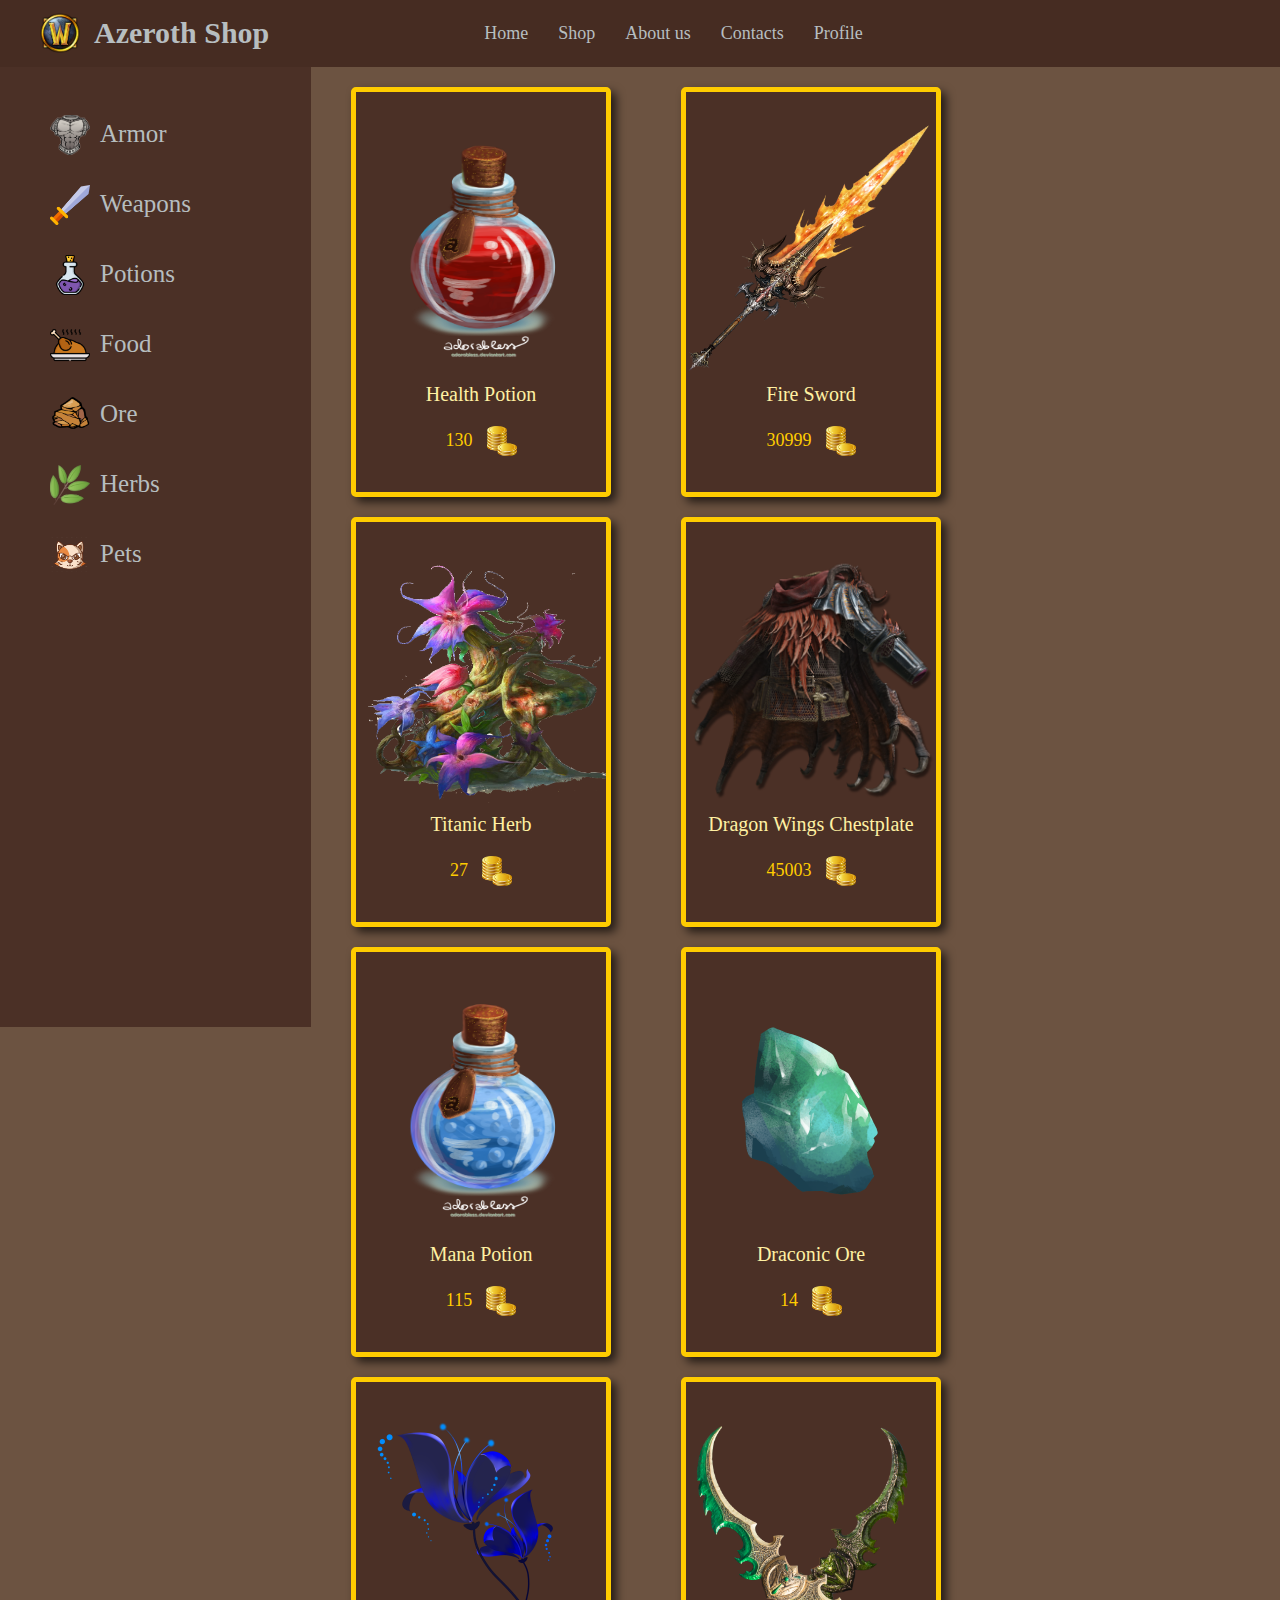
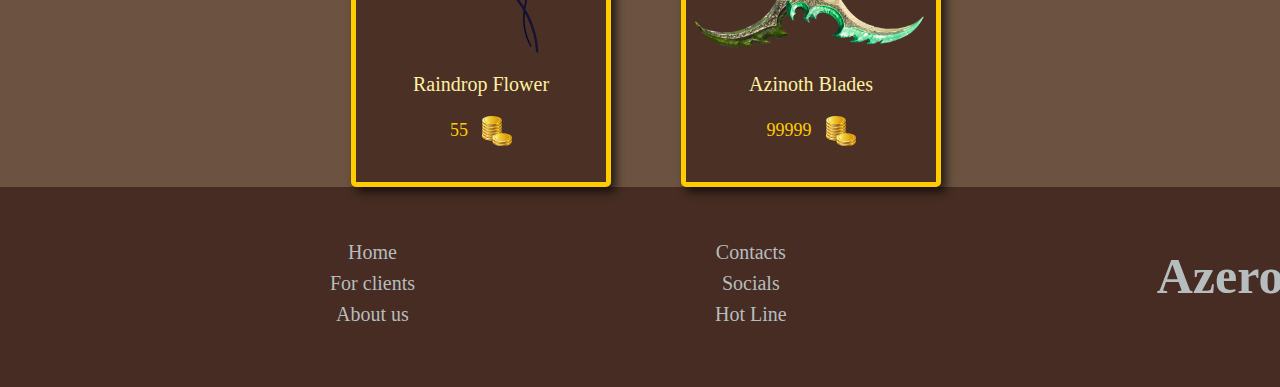
<file: HTML7/index.html>
<!DOCTYPE html>
<html lang="en">
<head>
    <meta charset="UTF-8">
    <title>Azeroth Shop</title>
    <link rel="stylesheet" href="style.css">
</head>
<body>
    <div id="top-block">
        <div>
            <img id="logo-image" src="images/logo.png">
            <span id="caption">Azeroth Shop</span>
        </div>
        <div id="navigation-top-block">
            <span>Home</span>
            <span>Shop</span>
            <span>About us</span>
            <span>Contacts</span>
            <span>Profile</span>
        </div>

    </div>
    <div id="main-block">
        <div id="left-block">
            <div class="navigation-item">
                <img class="navigation-image" src="images/navigation1.png">
                <span class="navigation-text">Armor</span>
            </div>
            <div class="navigation-item">
                <img class="navigation-image" src="images/navigation2.png">
                <span class="navigation-text">Weapons</span>
            </div>
            <div class="navigation-item">
                <img class="navigation-image" src="images/navigation3.png">
                <span class="navigation-text">Potions</span>
            </div>
            <div class="navigation-item">
                <img class="navigation-image" src="images/navigation4.png">
                <span class="navigation-text">Food</span>
            </div>
            <div class="navigation-item">
                <img class="navigation-image" src="images/navigation5.png">
                <span class="navigation-text">Ore</span>
            </div>
            <div class="navigation-item">
                <img class="navigation-image" src="images/navigation6.png">
                <span class="navigation-text">Herbs</span>
            </div>
            <div class="navigation-item">
                <img class="navigation-image" src="images/navigation7.png">
                <span class="navigation-text">Pets</span>
            </div>
        </div>
        <div id="goods-block">
            <div class="goods-item">
                <img class="goods-image" src="images/goods1.png">
                <span class="goods-caption">Health Potion</span>
                <div class="goods-price">
                    <span class="price-text">130</span>
                    <img class="gold" src="images/gold.png">
                </div>
            </div>
            <div class="goods-item">
                <img class="goods-image" src="images/goods2.png">
                <span class="goods-caption">Fire Sword</span>
                <div class="goods-price">
                    <span class="price-text">30999</span>
                    <img class="gold" src="images/gold.png">
                </div>
            </div>
            <div class="goods-item">
                <img class="goods-image" src="images/goods3.png">
                <span class="goods-caption">Titanic Herb</span>
                <div class="goods-price">
                    <span class="price-text">27</span>
                    <img class="gold" src="images/gold.png">
                </div>
            </div>
            <div class="goods-item">
                <img class="goods-image" src="images/goods4.png">
                <span class="goods-caption">Dragon Wings Chestplate</span>
                <div class="goods-price">
                    <span class="price-text">45003</span>
                    <img class="gold" src="images/gold.png">
                </div>
            </div>
            <div class="goods-item">
                <img class="goods-image" src="images/goods5.png">
                <span class="goods-caption">Mana Potion</span>
                <div class="goods-price">
                    <span class="price-text">115</span>
                    <img class="gold" src="images/gold.png">
                </div>
            </div>
            <div class="goods-item">
                <img class="goods-image" src="images/goods6.png">
                <span class="goods-caption">Draconic Ore</span>
                <div class="goods-price">
                    <span class="price-text">14</span>
                    <img class="gold" src="images/gold.png">
                </div>
            </div>
            <div class="goods-item">
                <img class="goods-image" src="images/goods7.png">
                <span class="goods-caption">Raindrop Flower</span>
                <div class="goods-price">
                    <span class="price-text">55</span>
                    <img class="gold" src="images/gold.png">
                </div>
            </div>
            <div class="goods-item">
                <img class="goods-image" src="images/goods8.png">
                <span class="goods-caption">Azinoth Blades</span>
                <div class="goods-price">
                    <span class="price-text">99999</span>
                    <img class="gold" src="images/gold.png">
                </div>
            </div>
        </div>
    </div>
    <div id="footer">
        <div class="footer-block">
            <span>Home</span>
            <span>For clients</span>
            <span>About us</span>
        </div>
        <div class="footer-block">
            <span>Contacts</span>
            <span>Socials</span>
            <span>Hot Line</span>
        </div>
        <span id="caption_">Azeroth Shop</span>
    </div>
</body>
</html>
</file>
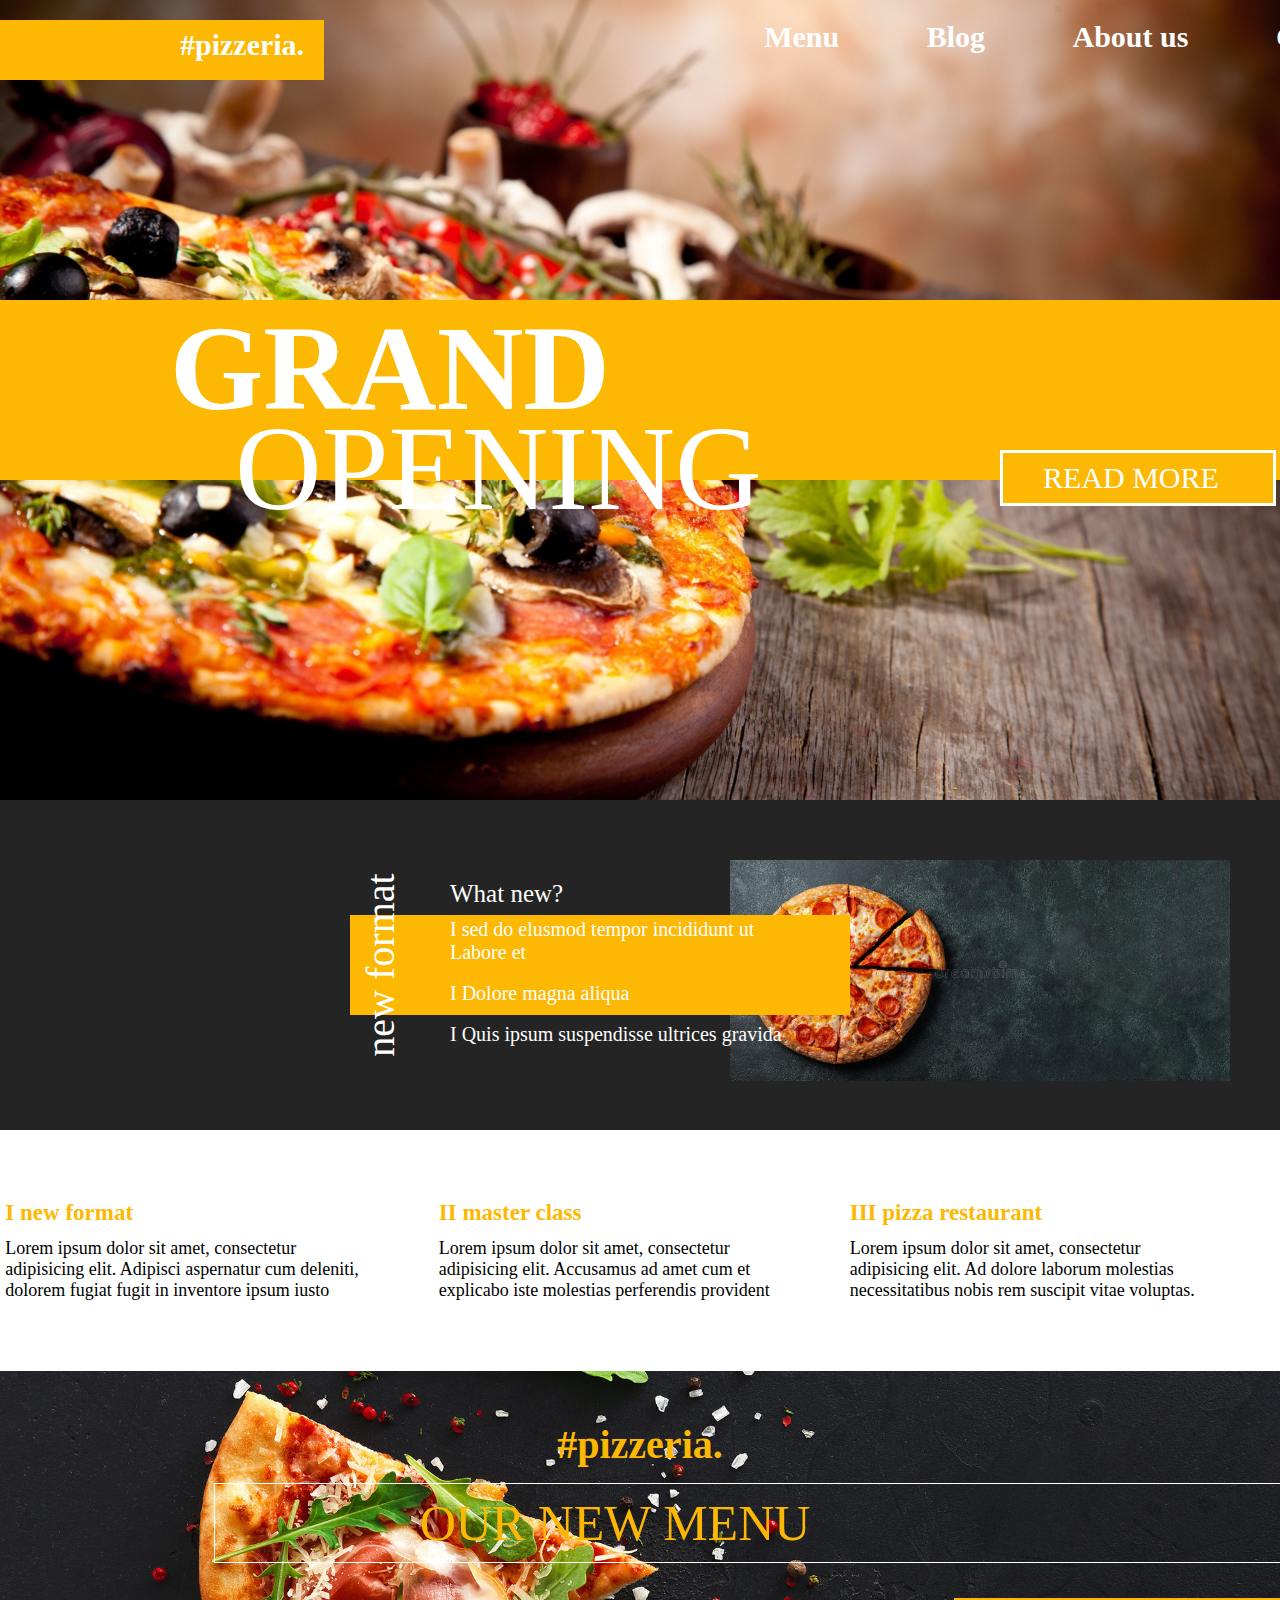
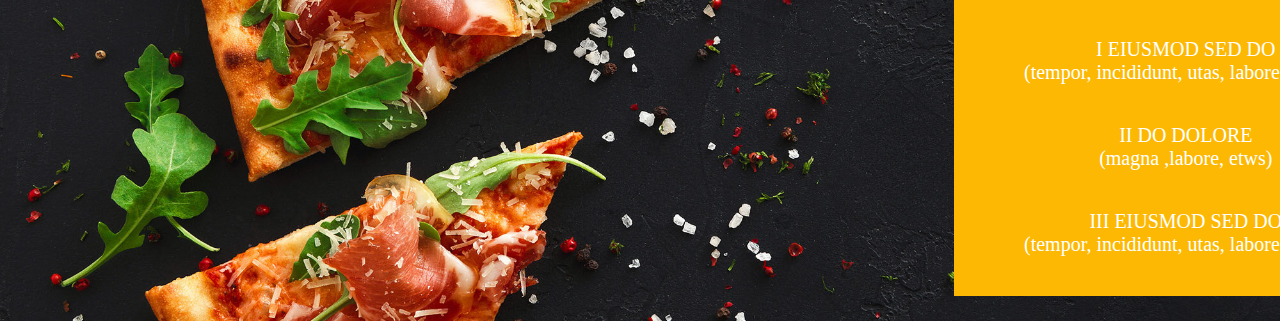
<file: HTML9/index.html>
<!DOCTYPE html>
<html lang="en">
<head>
    <meta charset="UTF-8">
    <title>Title</title>
    <link rel="stylesheet" href="style.css">
</head>
<body>
    <div id="top-block">
        <div id="navigation-top-block">
            <span id="caption-#pizzeria">#pizzeria.</span>
            <div id="buttons-navigation-top-block">
                <span>Menu</span>
                <span>Blog</span>
                <span>About us</span>
                <span>Contacts</span>
            </div>
        </div>
        <div id="yellow-top-block">
            <span><b>GRAND</b></span>
            <span>OPENING</span>
        </div>
        <div id="read-more-top-block"><span>READ MORE</span></div>
    </div>
    <div id="whats-new-block">
        <div id="what-new">
            <span id="caption-what-new">What new?</span>
            <span class="inside-what-new">I sed do elusmod tempor incididunt ut <br>Labore et</span>
            <br><span class="inside-what-new">I Dolore magna aliqua</span>
            <br><span class="inside-what-new">I Quis ipsum suspendisse ultrices gravida</span>
        </div>
        <div><img  id="image-what-new-block" src="images/what-new-image.jpg"></div>
        <span id="light-caption-what-new">new format</span>
    </div>
    <div id="pre-futter">
        <div class="pre-futter-block">
            <span>I new format</span>
            <span>Lorem ipsum dolor sit amet, consectetur<br>adipisicing elit. Adipisci aspernatur cum deleniti,<br>dolorem fugiat fugit in inventore ipsum iusto</span>
        </div>
        <div class="pre-futter-block">
            <span>II master class</span>
            <span>Lorem ipsum dolor sit amet, consectetur<br> adipisicing elit. Accusamus ad amet cum et<br> explicabo iste molestias perferendis provident</span>
        </div>
        <div class="pre-futter-block">
            <span>III pizza restaurant</span>
            <span>Lorem ipsum dolor sit amet, consectetur<br> adipisicing elit. Ad dolore laborum molestias<br>necessitatibus nobis rem suscipit vitae voluptas.</span>
        </div>
    </div>
    <div id="menu">
        <span id="caption-menu">#pizzeria.</span>
        <span>OUR NEW MENU</span>
        <div id="menu-block">
            <div id="dishes">
                <div class="dish">
                    <span class="dish-caption">I EIUSMOD SED DO</span>
                    <span class="dish-description">(tempor, incididunt, utas, labore, etwws)</span>
                </div>
                <div class="dish">
                    <span class="dish-caption">II DO DOLORE</span>
                    <span class="dish-description">(magna ,labore, etws)</span>
                </div>
                <div class=dish>
                    <span class="dish-caption">III EIUSMOD SED DO</span>
                    <span class="dish-description">(tempor, incididunt, utas, labore, etwws)</span>
                </div>
            </div>
            <div id="prices">
                <span>10$</span>
                <span>14$</span>
                <span>20$</span>
            </div>
        </div>
    </div>
</body>
</html>
</file>
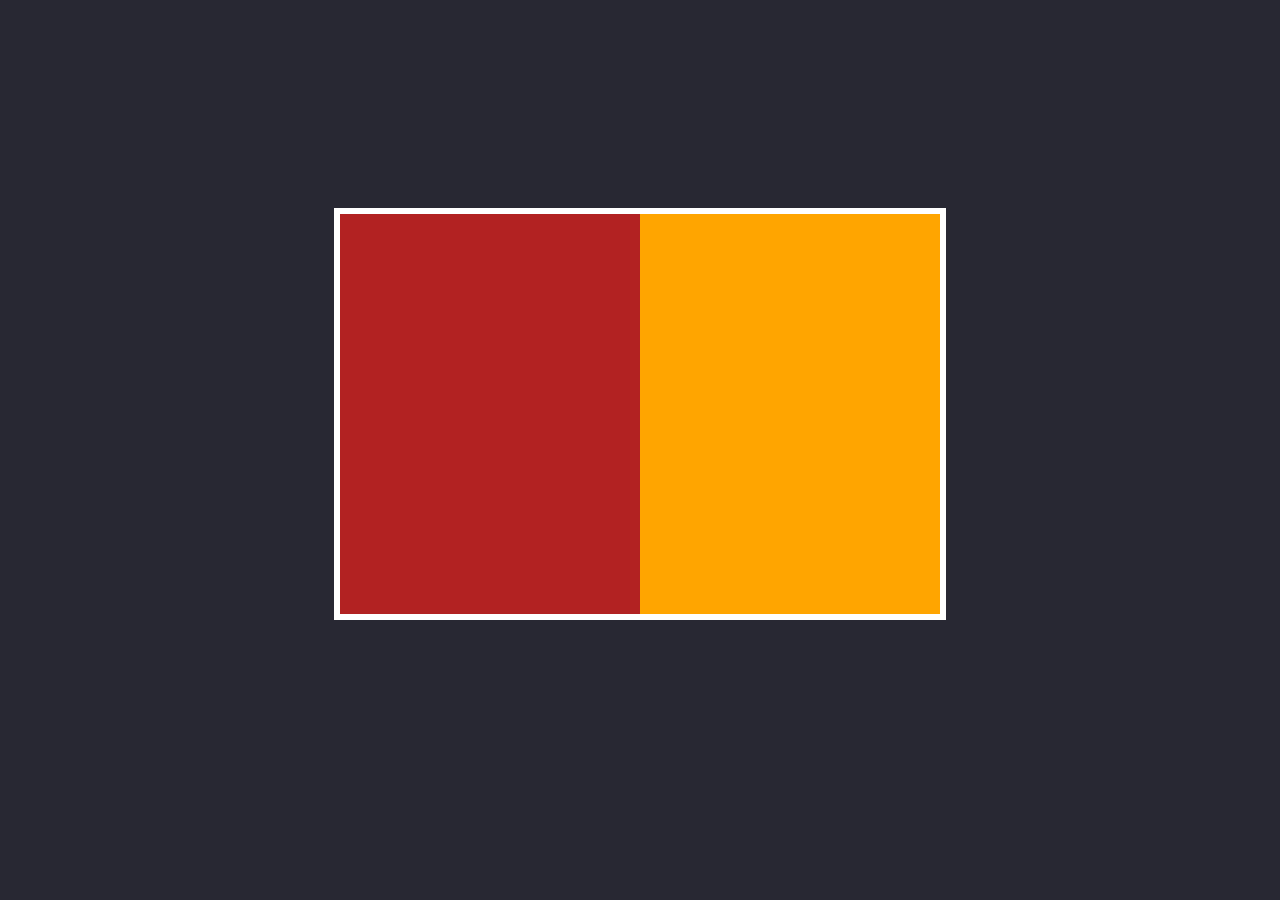
<file: HTML8/task1/index.html>
<!DOCTYPE html>
<html lang="en">
<head>
    <meta charset="UTF-8">
    <title>Title</title>
    <link rel="stylesheet" href="style.css">
</head>
<body>
    <div id="a" >
        <div id="main">
            <div id="first"></div>
            <div id="second"></div>
        </div>
        <span>some text lorem ipsum</span>
    </div>

</body>
</html>
</file>
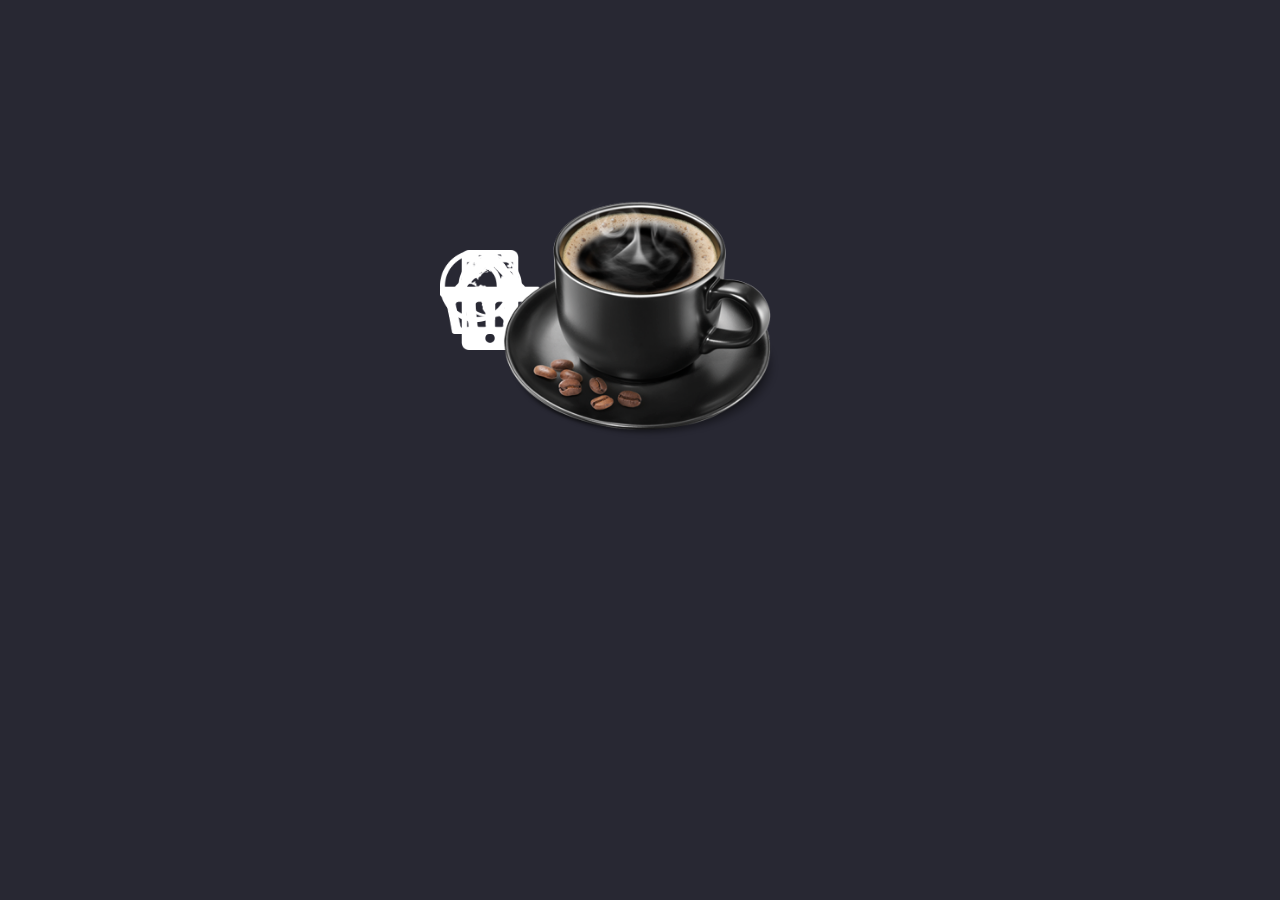
<file: HTML8/task2/index.html>
<!DOCTYPE html>
<html lang="en">
<head>
    <meta charset="UTF-8">
    <title>Title</title>
    <link rel="stylesheet" href="style.css">
</head>
<body>
    <div>
        <img id="main-image" src="images/main-image.png">
        <img src="images/image1.png">
        <img src="images/image2.png">
        <img src="images/image3.png">
        <img src="images/image4.png">
    </div>
</body>
</html>
</file>
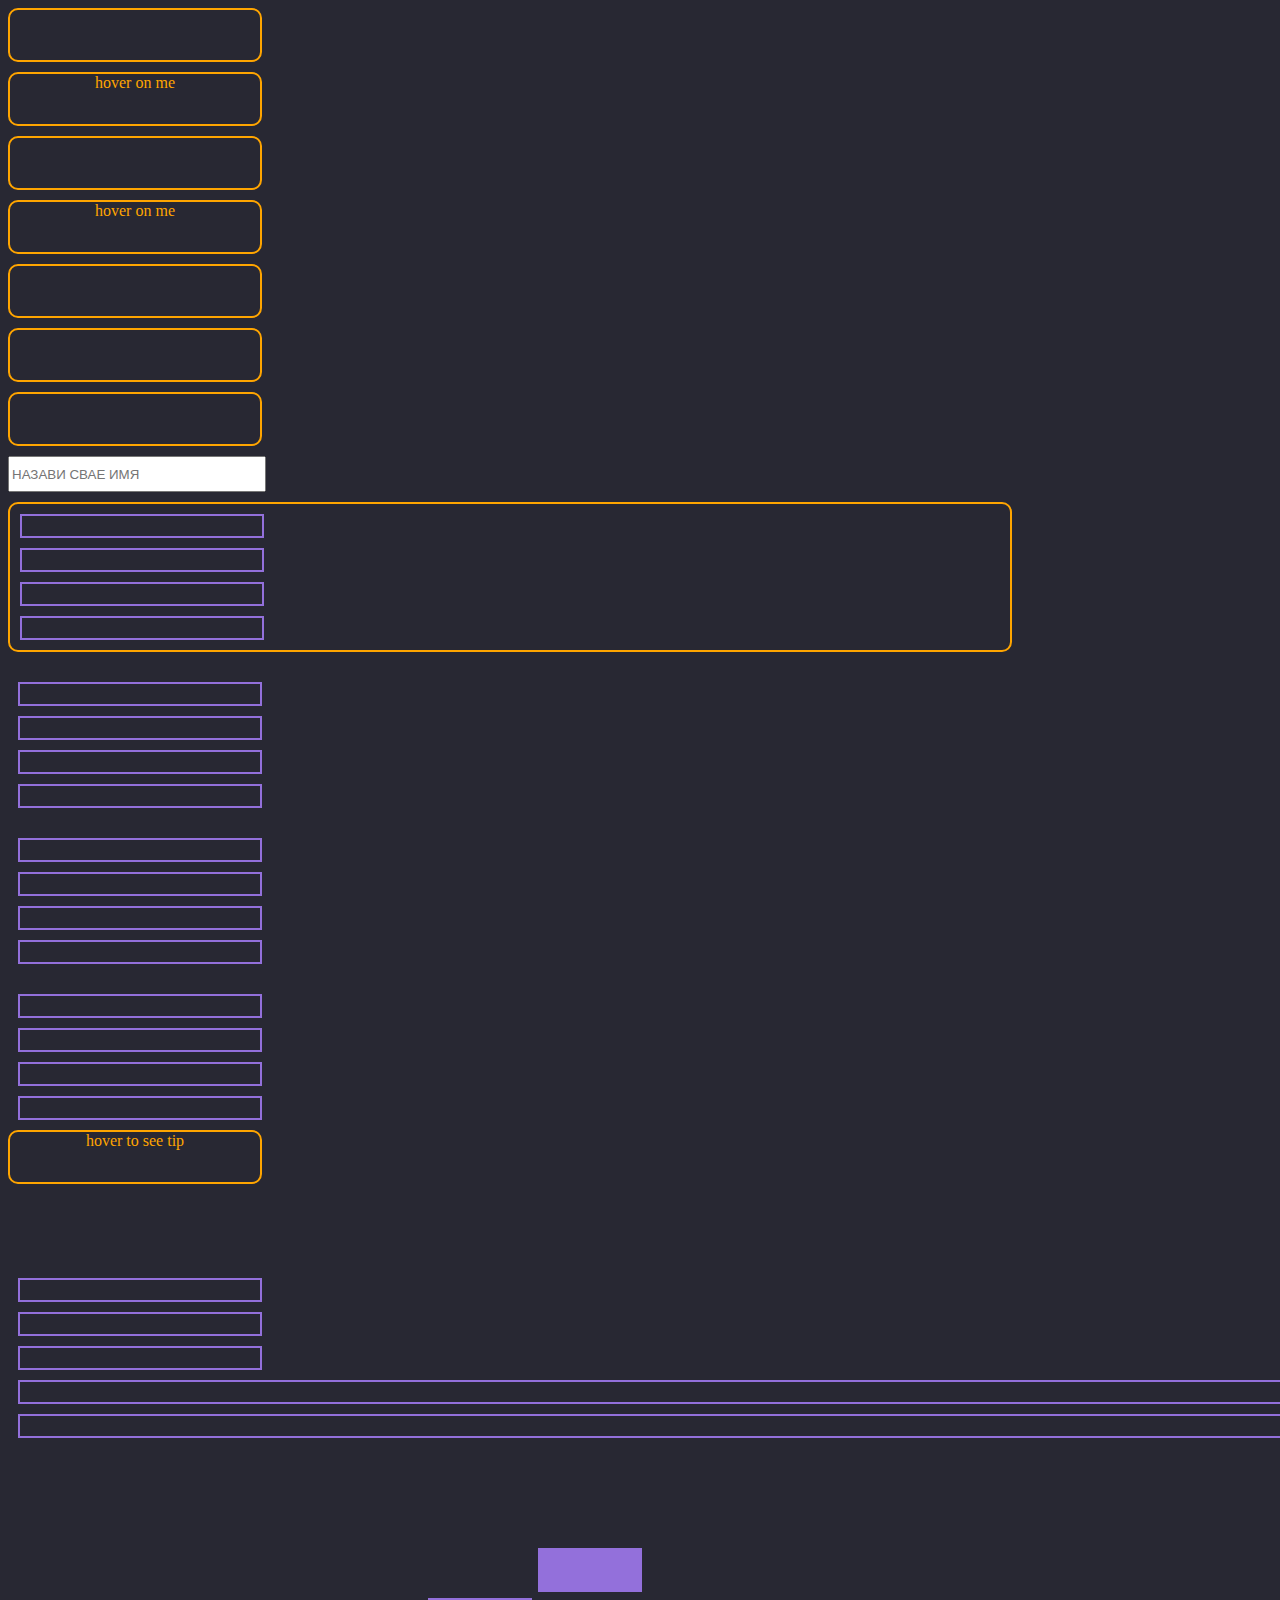
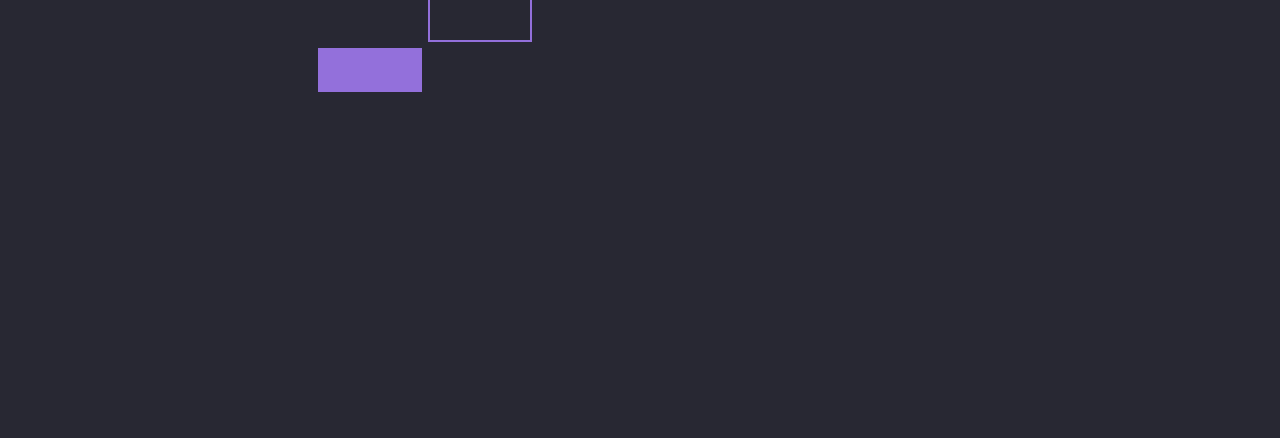
<file: HTML8/task3/index.html>
<!DOCTYPE html>
<html lang="en">
<head>
    <meta charset="UTF-8">
    <title>Title</title>
    <link rel="stylesheet" href="style.css">
</head>
<body>
    <div class="default-block"></div>
    <div class="default-block">hover on me</div>
    <div class="default-block"></div>
    <div class="default-block">hover on me</div>
    <div class="default-block"></div>
    <div class="default-block"><span>ON MY WAY!!!</span></div>
    <div class="default-block"></div>
    <form><input id="input8" placeholder="НАЗАВИ СВАЕ ИМЯ"></form>
    <div class="default-block">
        <div class="inner-block"></div>
        <div class="inner-block"></div>
        <div class="inner-block"></div>
        <div class="inner-block"></div>
    </div>
    <div class="default-block">
        <div class="inner-block"></div>
        <div class="inner-block"></div>
        <div class="inner-block"></div>
        <div class="inner-block"></div>
    </div>
    <div class="default-block">
        <div class="inner-block"></div>
        <div class="inner-block"></div>
        <div class="inner-block"></div>
        <div class="inner-block"></div>
    </div>
    <div class="default-block">
        <div class="inner-block"></div>
        <div class="inner-block"></div>
        <div class="inner-block"></div>
        <div class="inner-block"></div>
    </div>
    <div class="default-block">hover to see tip</div>
    <div class="default-block"> i`m a TIP</div>

    <div class="default-block">
        <div class="inner-block"></div>
        <div class="inner-block"></div>
        <div class="inner-block"></div>
        <div class="inner-block"><div class="background-inner-block"></div></div>
        <div class="inner-block"><div class="background-inner-block"></div></div>
    </div>

    <div class="default-block">
        <div class="inner-block"></div>
        <div class="inner-block"></div>
        <div class="inner-block"></div>
    </div>

</body>
</html>
</file>
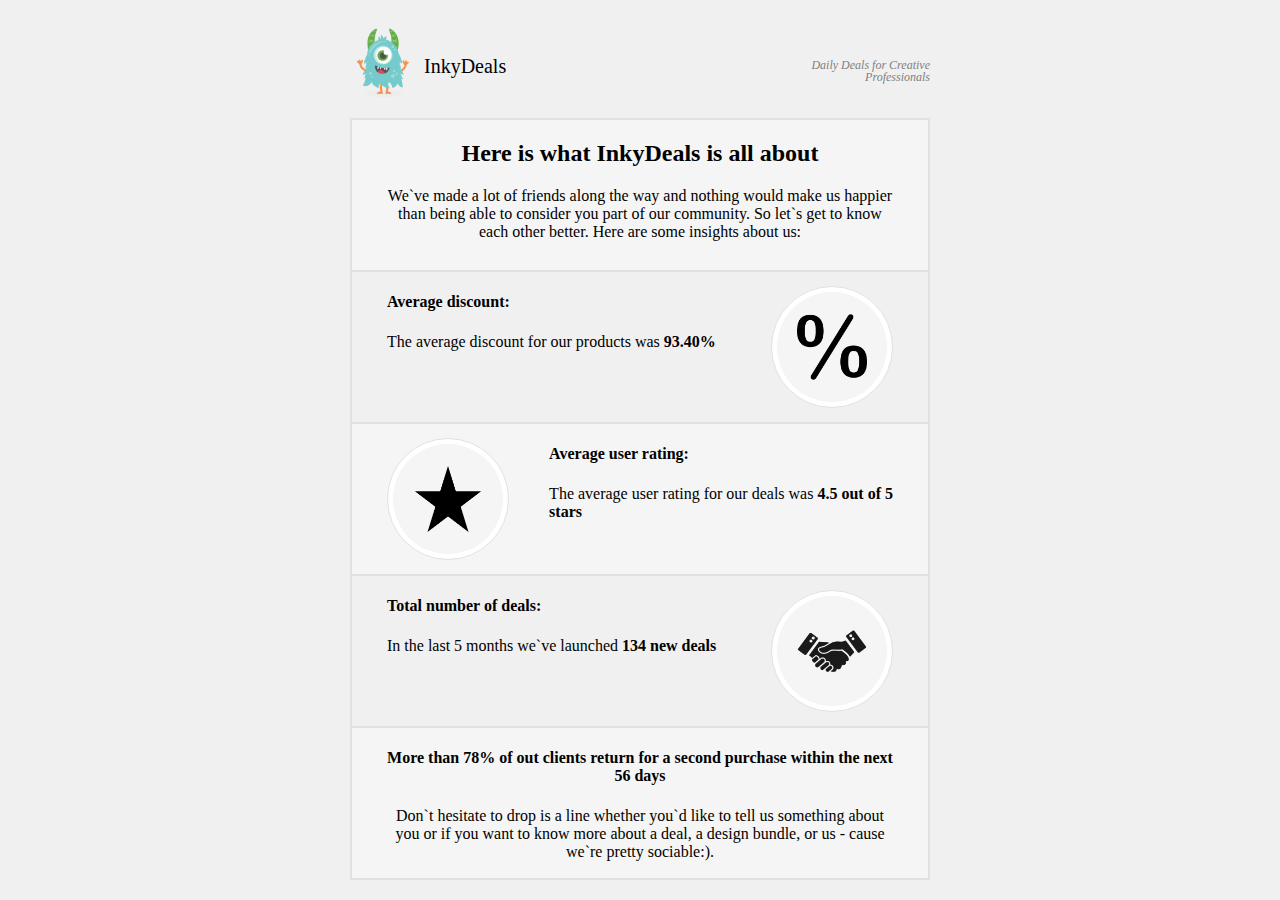
<file: HTML5/task1.html>
<!DOCTYPE html>
<html lang="en">
<head>
    <meta charset="UTF-8">
    <title>Title</title>
    <link rel="stylesheet" href="style_task1.css">
</head>
<body>
    <div id="contentBlock">
        <div>
            <img id="mainImage" src="images/slime.png">
            <span id="caption_left">InkyDeals</span>
            <i><span class="caption_right" id="caption_right1">Daily Deals for Creative</span></i> <br>
            <i><span class="caption_right" id="caption_right2">Professionals</span></i>
        </div>
        <div id="tableBlock">
            <div class="tableBlock_item">
                <h2>Here is what InkyDeals is all about</h2>
                <span>We`ve made a lot of friends along the way and nothing would make us happier</span> <br>
                <span>than being able to consider you part of our community. So let`s get to know</span> <br>
                <span>each other better. Here are some insights about us:</span>
            </div>
            <div class="tableBlock_item">
                <div class="textBlock">
                    <h4>Average discount:</h4>
                    <span>The average discount for our products was <b>93.40%</b></span>
                </div>
                <div class="imageBlock">
                    <div class="imageBorder">
                        <div class="imageInside">
                            <img class="image" src="images/percent.png">
                        </div>
                    </div>
                </div>
            </div>
            <div class="tableBlock_item">
                <div class="imageBlock">
                    <div class="imageBorder">
                        <div class="imageInside">
                            <img class="image" src="images/star.png">
                        </div>
                    </div>
                </div>
                <div class="textBlock">
                    <h4>Average user rating:</h4>
                    <span>The average user rating for our deals was <b>4.5 out of 5</b></span>
                    <b>stars</b>
                </div>
            </div>
            <div class="tableBlock_item">
                <div class="textBlock">
                    <h4>Total number of deals:</h4>
                    <span>In the last 5 months we`ve launched <b>134 new deals</b></span>
                </div>
                <div class="imageBlock">
                    <div class="imageBorder">
                        <div class="imageInside">
                            <img class="image" src="images/boxes.png">
                        </div>
                    </div>
                </div>
            </div>
            <div class="tableBlock_item">
                <h4>More than 78% of out clients return for a second purchase within the next 56 days</h4>
                <span>Don`t hesitate to drop is a line whether you`d like to tell us something about</span> <br>
                <span>you or if you want to know more about a deal, a design bundle, or us - cause</span> <br>
                <span>we`re pretty sociable:).</span>
            </div>
        </div>
    </div>

</body>
</html>
</file>
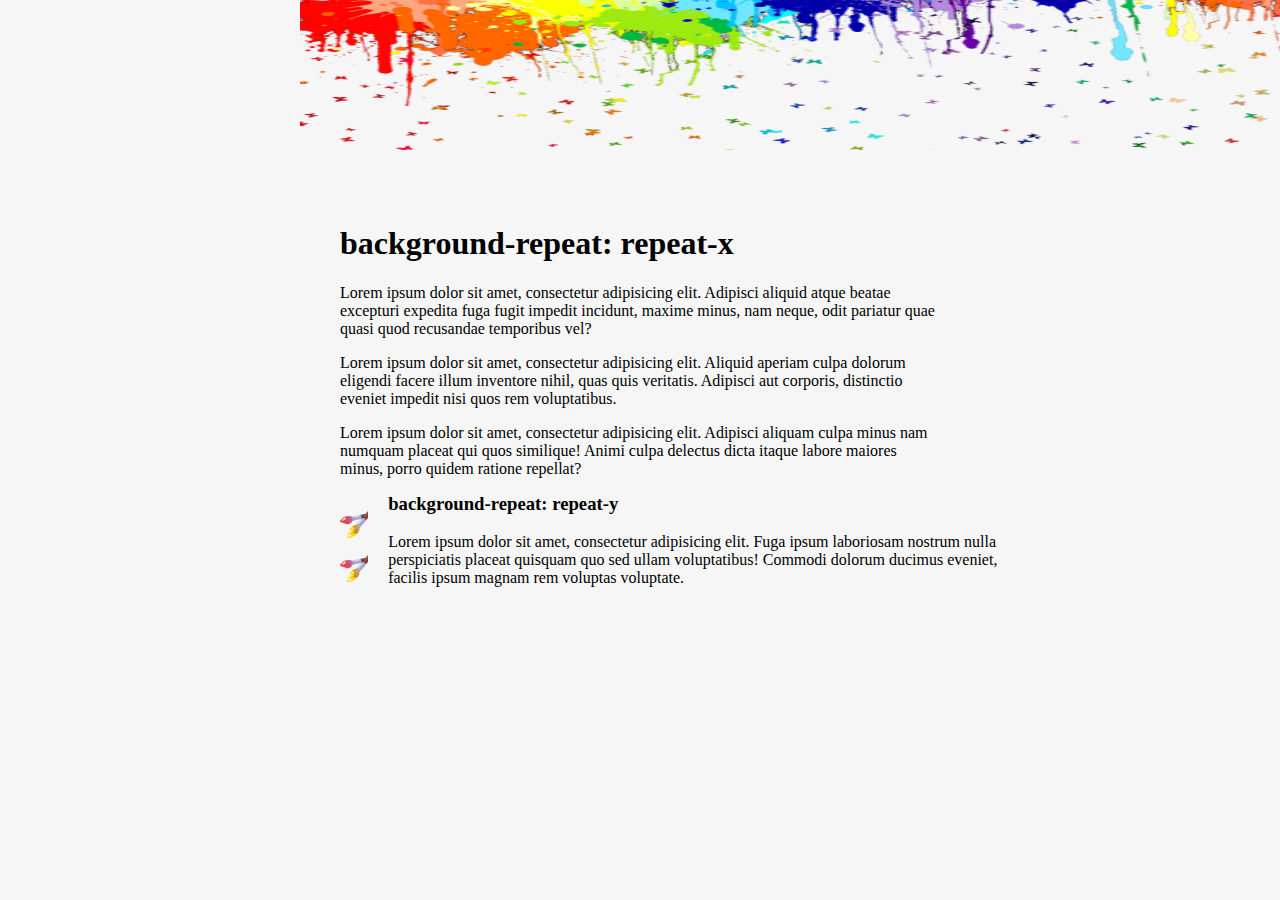
<file: HTML5/task2.html>
<!DOCTYPE html>
<html lang="en">
<head>
    <meta charset="UTF-8">
    <title>Title</title>
    <link rel="stylesheet" href="style_task2.css">
</head>
<body>
    <img id="brush_splash" src="images/brushsplash.png">
    <div id="mainBlock">
        <h1>background-repeat: repeat-x</h1>
        <p>Lorem ipsum dolor sit amet, consectetur adipisicing elit. Adipisci aliquid atque beatae excepturi expedita fuga fugit impedit incidunt, maxime minus, nam neque, odit pariatur quae quasi quod recusandae temporibus vel?</p>
        <p>Lorem ipsum dolor sit amet, consectetur adipisicing elit. Aliquid aperiam culpa dolorum eligendi facere illum inventore nihil, quas quis veritatis. Adipisci aut corporis, distinctio eveniet impedit nisi quos rem voluptatibus.</p>
        <p>Lorem ipsum dolor sit amet, consectetur adipisicing elit. Adipisci aliquam culpa minus nam numquam placeat qui quos similique! Animi culpa delectus dicta itaque labore maiores minus, porro quidem ratione repellat?</p>
    </div>

    <div id="subBlock">
        <div id="imagesBlock"></div>
        <div id="repeat-y-Block">
            <h3>background-repeat: repeat-y</h3>
            <p>Lorem ipsum dolor sit amet, consectetur adipisicing elit. Fuga ipsum laboriosam nostrum nulla perspiciatis placeat quisquam quo sed ullam voluptatibus! Commodi dolorum ducimus eveniet, facilis ipsum magnam rem voluptas voluptate.</p>
        </div>
    </div>

</body>
</html>
</file>
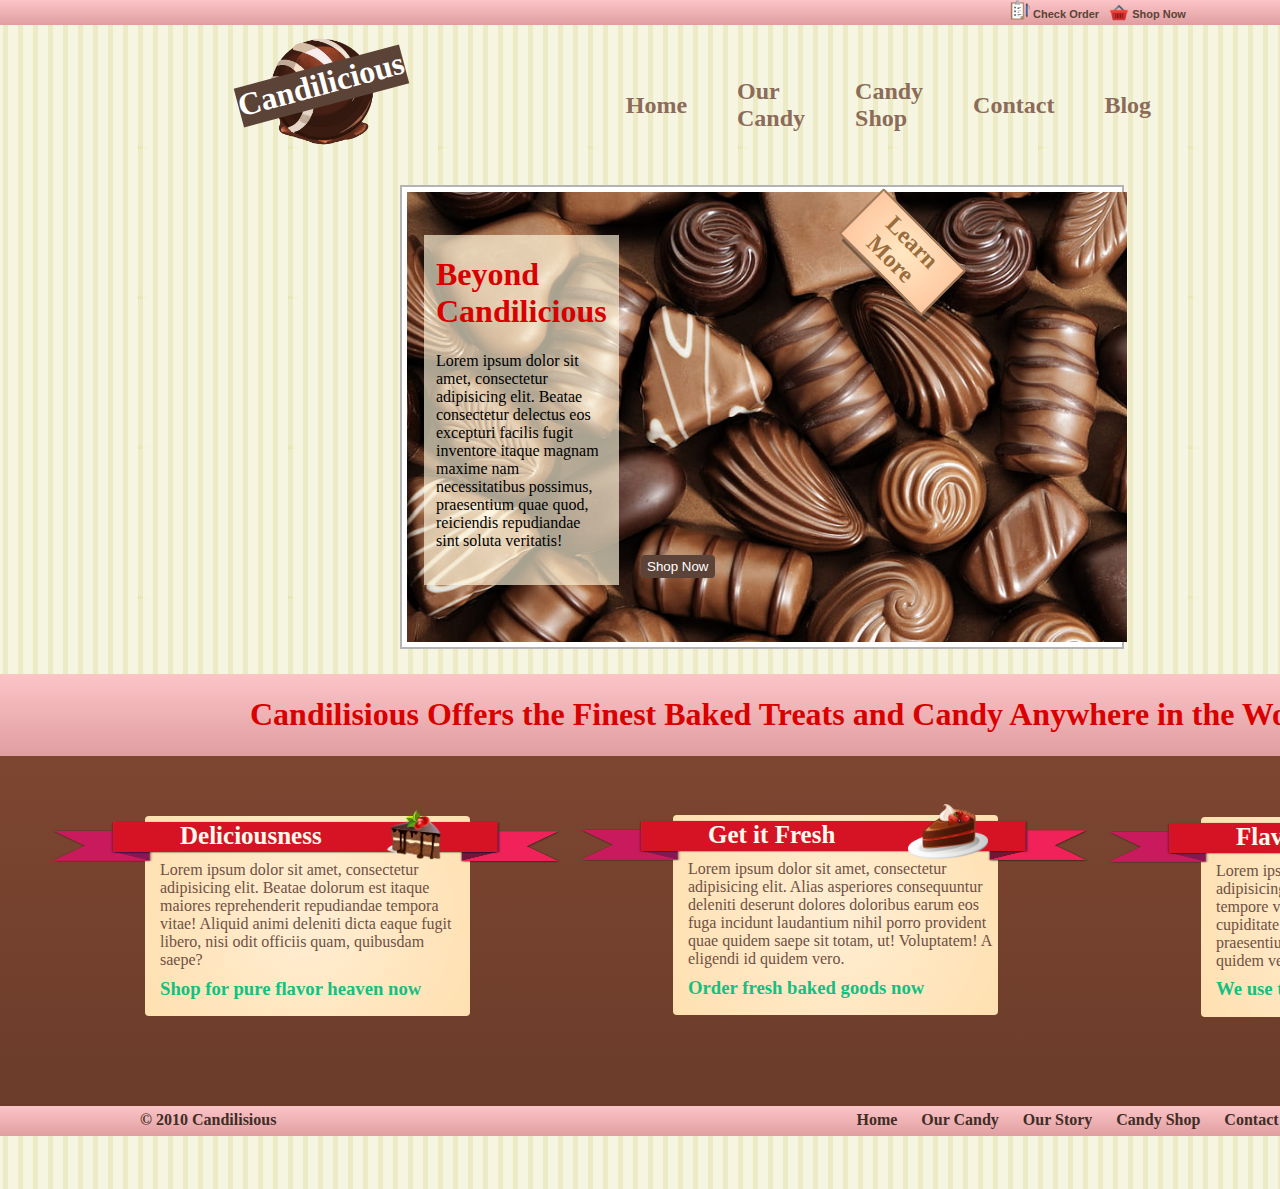
<file: HTML5/task3.html>
<!DOCTYPE html>
<html lang="en">
<head>
    <meta charset="UTF-8">
    <title>Title</title>
    <link rel="stylesheet" href="style_task3.css">
</head>
<body>
    <div id="top_border">
        <div class="top_buttons">
            <img src="images/order-list.png">
            <span>Check Order</span>
        </div>
        <div class="top_buttons">
            <img src="images/store-basket.png">
            <span>Shop Now</span>
        </div>

    </div>
    <div id="caption-main-content-block">
        <img src="images/candy.png">
        <h1 id="candilisious-caption">Candilicious</h1>
        <h2 id="home-caption">Home</h2>
        <h2>Our Candy</h2>
        <h2>Candy Shop</h2>
        <h2>Contact</h2>
        <h2>Blog</h2>
    </div>
    <div id="main-image-block">
        <div id="image-block">
            <img src="images/chocolate-sweets.jpg">
        </div>
        <div id="text-block-onImage">
            <h1>Beyond Candilicious</h1>
            <span>Lorem ipsum dolor sit amet, consectetur adipisicing elit. Beatae consectetur delectus eos excepturi facilis fugit inventore itaque magnam maxime nam necessitatibus possimus, praesentium quae quod, reiciendis repudiandae sint soluta veritatis!</span>
            <form><button>Shop Now</button></form>
        </div>
        <h2>Learn More</h2>
    </div>
    <div id="bottom-caption">
        <h1>Candilisious Offers the Finest Baked Treats and Candy Anywhere in the World</h1>
    </div>
    <div id="bottom-block">

        <div class="cake-block">
            <img class="cake-image" src="images/cake1.png">
            <div class="text-inside-cakeBlock">
                <span>Lorem ipsum dolor sit amet, consectetur adipisicing elit. Beatae dolorum est itaque maiores reprehenderit repudiandae tempora vitae! Aliquid animi deleniti dicta eaque fugit libero, nisi odit officiis quam, quibusdam saepe?</span>
                <h3>Shop for pure flavor heaven now</h3>
            </div>
            <img class="ribbon-image" src="images/ribbon.png">
            <span><b>Deliciousness</b></span>
        </div>
        <div class="cake-block">
            <img class="cake-image" src="images/cake2.png">
            <div class="text-inside-cakeBlock">
                <span>Lorem ipsum dolor sit amet, consectetur adipisicing elit. Alias asperiores consequuntur deleniti deserunt dolores doloribus earum eos fuga incidunt laudantium nihil porro provident quae quidem saepe sit totam, ut! Voluptatem! A eligendi id quidem vero.</span>
                <h3>Order fresh baked goods now</h3>
            </div>
            <img class="ribbon-image" src="images/ribbon.png">
            <span><b>Get it Fresh</b></span>
        </div>
        <div class="cake-block">
            <img id="big-cake" class="cake-image" src="images/cake3.png">
            <div class="text-inside-cakeBlock">
                <span>Lorem ipsum dolor sit amet, consectetur adipisicing elit. Commodi molestias natus tempore vel voluptates? Architecto cumque cupiditate labore laborum minima pariatur praesentium qui vel voluptatum? A eligendi id quidem vero.</span>
                <h3>We use the freshest of ingredients</h3>
            </div>
            <img class="ribbon-image" src="images/ribbon.png">
            <span><b>Flavorific</b></span>

        </div>
    </div>
    <div id="bottom-futter">
        <span>&#169; 2010 Candilisious</span>
        <div id="text-futter">
            <span>Home</span>
            <span>Our Candy</span>
            <span>Our Story</span>
            <span>Candy Shop</span>
            <span>Contact</span>
            <span>Blog</span>
        </div>
    </div>
</body>
</html>
</file>
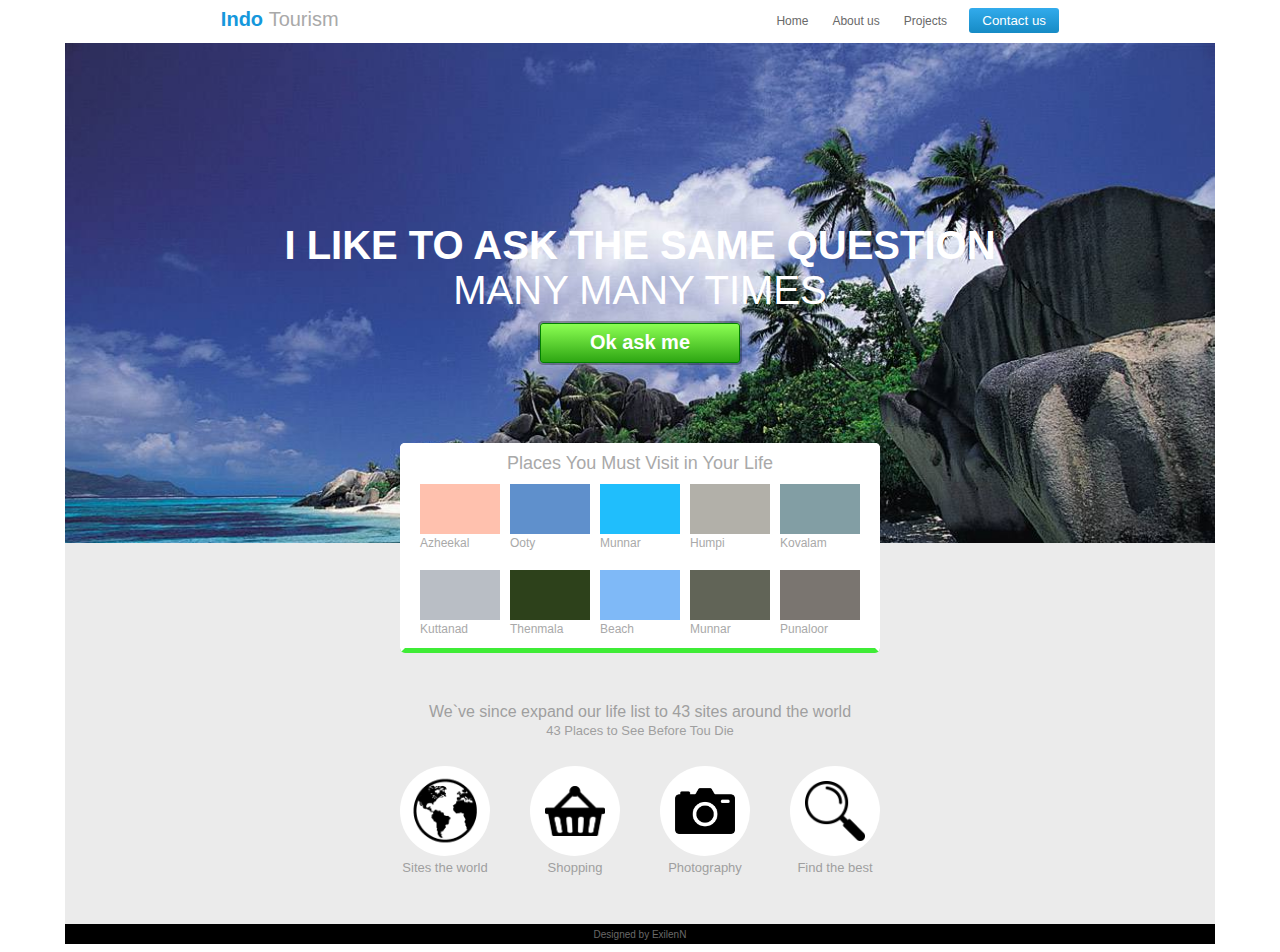
<file: HTML6/task1.html>
<!DOCTYPE html>
<html lang="en">
<head>
    <meta charset="UTF-8">
    <title>Indo Tourism</title>
    <link rel="stylesheet" href="style_task1.css">
</head>
<body>
    <div id="top-caption">
        <div id="caption"><span>Indo </span><span>Tourism</span></div>
        <div id="top-caption-button-section">
            <span>Home</span>
            <span>About us</span>
            <span>Projects</span>
            <form><button>Contact us</button></form>
        </div>
    </div>
    <div id="image-section">
        <div id="main-section">
            <span> I LIKE TO ASK THE SAME QUESTION</span>
            <span> MANY MANY TIMES</span>
            <form><button>Ok ask me</button></form>
        </div>
        <div id="second-part">
            <div id="places-block">
                <span>Places You Must Visit in Your Life</span>
                <div id="places-row1">
                    <div class="place-block">
                        <div class="image-place-block"></div>
                        <span class="text-place-block">Azheekal</span>
                    </div>
                    <div class="place-block">
                        <div class="image-place-block"></div>
                        <span class="text-place-block">Ooty</span>
                    </div>
                    <div class="place-block">
                        <div class="image-place-block"></div>
                        <span class="text-place-block">Munnar</span>
                    </div>
                    <div class="place-block">
                        <div class="image-place-block"></div>
                        <span class="text-place-block">Humpi</span>
                    </div>
                    <div class="place-block">
                        <div class="image-place-block"></div>
                        <span class="text-place-block">Kovalam</span>
                    </div>
                </div>
                <div id="places-row2">
                    <div class="place-block">
                        <div class="image-place-block"></div>
                        <span class="text-place-block">Kuttanad</span>
                    </div>
                    <div class="place-block">
                        <div class="image-place-block"></div>
                        <span class="text-place-block">Thenmala</span>
                    </div>
                    <div class="place-block">
                        <div class="image-place-block"></div>
                        <span class="text-place-block">Beach</span>
                    </div>
                    <div class="place-block">
                        <div class="image-place-block"></div>
                        <span class="text-place-block">Munnar</span>
                    </div>
                    <div class="place-block">
                        <div class="image-place-block"></div>
                        <span class="text-place-block">Punaloor</span>
                    </div>
                </div>
            </div>
            <div id="under-text-block">
                <span>We`ve since expand our life list to 43 sites around the world</span>
                <span>43 Places to See Before Tou Die</span>
                <div id="icon-block">
                    <div>
                        <div class="icon"><img id="planet-image-small" src="images/planet.png"></div>
                        <span>Sites the world</span>
                    </div>
                    <div>
                        <div class="icon"><img src="images/basket.png"></div>
                        <span>Shopping</span>
                    </div>
                    <div>
                        <div class="icon"><img src="images/camera.png"></div>
                        <span>Photography</span>
                    </div>
                    <div>
                        <div class="icon"><img src="images/scope-glass.png"></div>
                        <span>Find the best</span>
                    </div>
                </div>
            </div>
            <div id="black-line"><span>Designed by ExilenN</span></div>
        </div>
    </div>
</body>
</html>
</file>
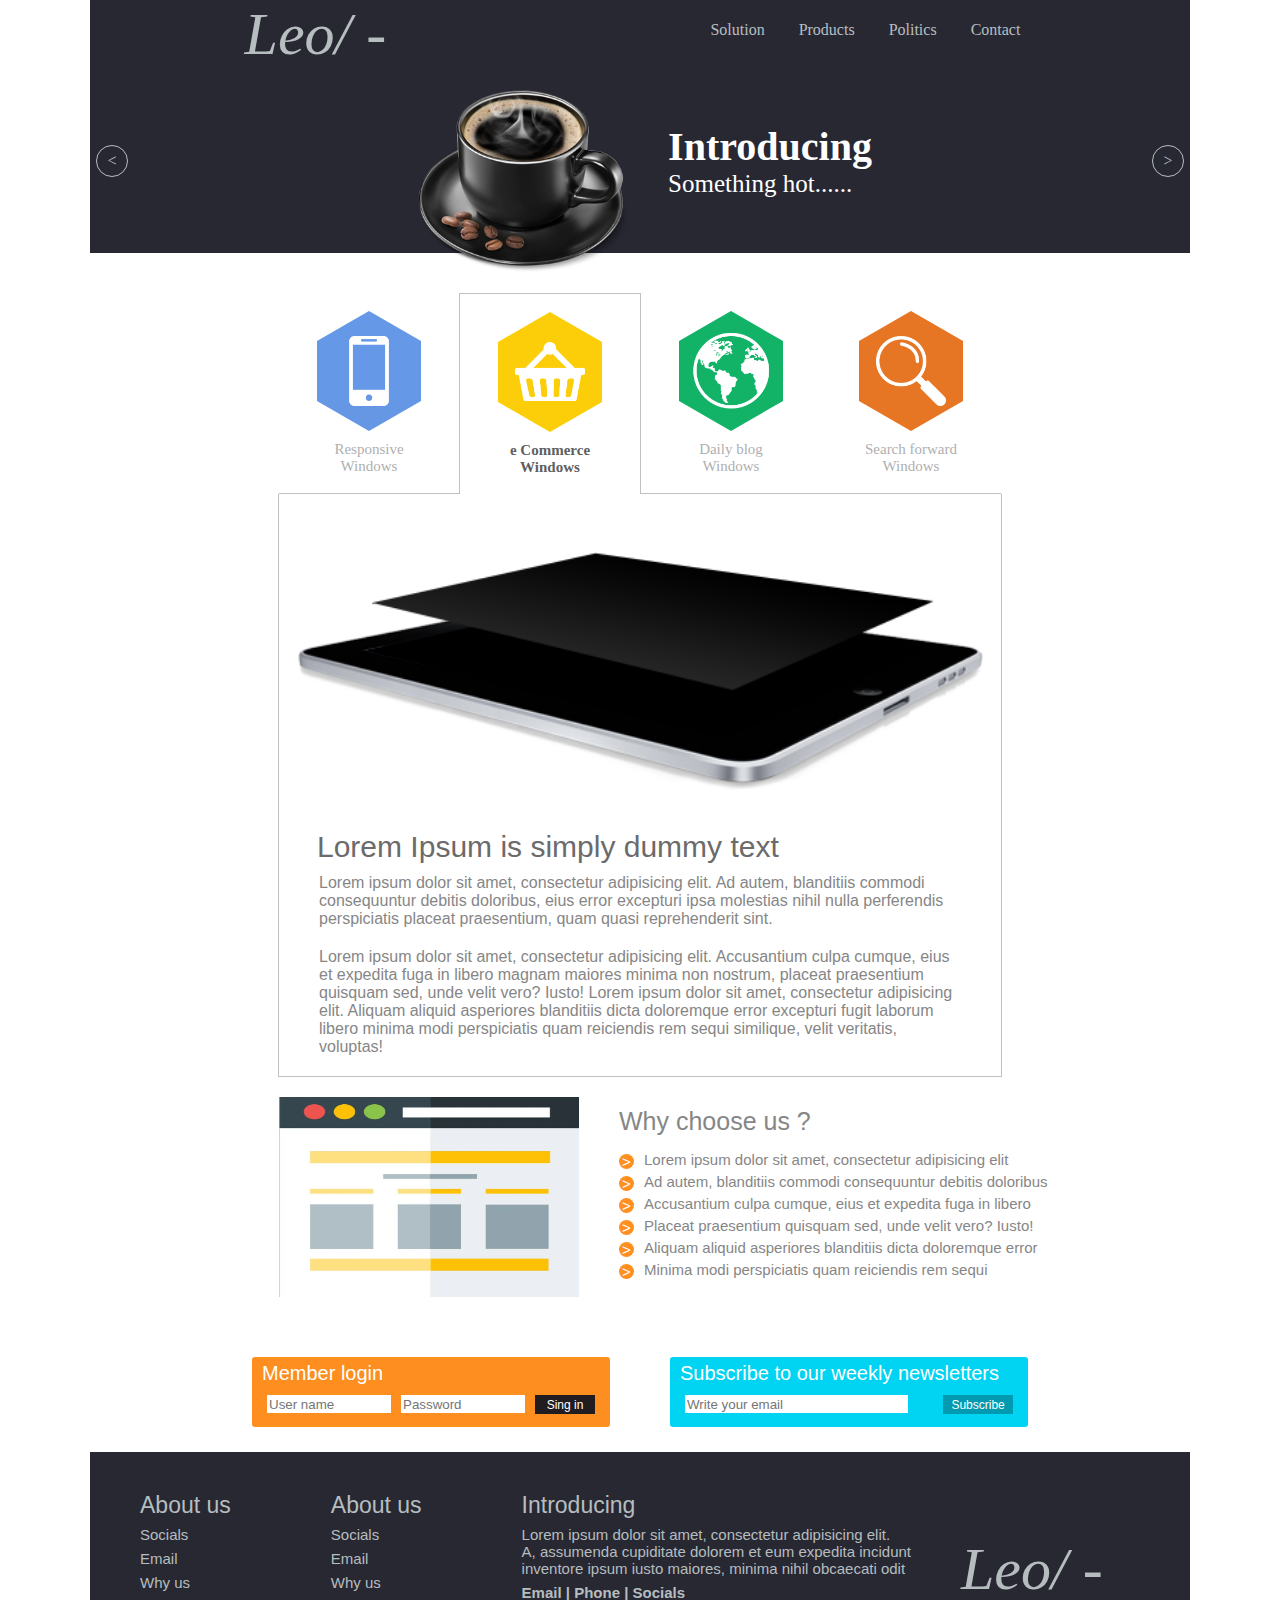
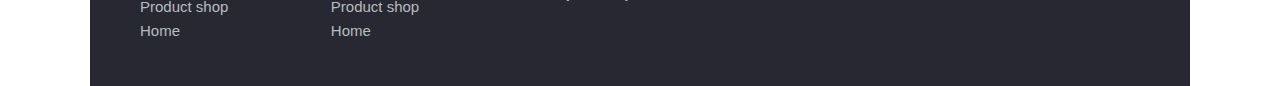
<file: HTML6/task2.html>
<!DOCTYPE html>
<html lang="en">
<head>
    <meta charset="UTF-8">
    <title>Leo/-</title>
    <link rel="stylesheet" href="style_task2.css">
</head>
<body>
    <div id="top-block">
        <div id="caption-top-block">
            <span class="caption"><i>Leo/ -</i></span>
            <div id="buttons-caption-top-block">
                <span>Solution</span>
                <span>Products</span>
                <span>Politics</span>
                <span>Contact</span>
            </div>
        </div>
        <div id="main-top-block">
            <div id="arrow-button1" class="arrow-buttons"><span><</span></div>
            <img id="coffe-image" src="images/cup-of-coffe.png">
            <div id="text-main-top-block">
                <span>Introducing</span>
                <span>Something hot......</span>
            </div>
            <div id="arrow-button2" class="arrow-buttons"><span>></span></div>
        </div>

    </div>
    <div id="middle-block">
        <div id="hex-block">
            <div class="hex">
                <div class="hex-top"></div>
                <div class="hex-middle"><img src="images/white-phone.png"></ing></div>
                <div class="hex-bottom"></div>
                <span>Responsive<br>Windows</span>
            </div>
            <div class="hex">
                <div class="hex-top"></div>
                <div class="hex-middle"><img src="images/white-basket.png"></ing></div>
                <div class="hex-bottom"></div>
                <span>e Commerce<br>Windows</span>
            </div>
            <div class="hex">
                <div class="hex-top"></div>
                <div class="hex-middle"><img src="images/white-planet.png"></ing></div>
                <div class="hex-bottom"></div>
                <span>Daily blog<br>Windows</span>
            </div>
            <div class="hex">
                <div class="hex-top"></div>
                <div class="hex-middle"><img src="images/white-scope-glass.png"></ing></div>
                <div class="hex-bottom"></div>
                <span>Search forward<br>Windows</span>
            </div>
        </div>
        <div id="main-middle-block">
            <div id="text-main-middle-block">
                <img id="ipad-image" src="images/ipad.png">
                <span id="lorem-caption">Lorem Ipsum is simply dummy text</span>
                <p>Lorem ipsum dolor sit amet, consectetur adipisicing elit. Ad autem, blanditiis commodi consequuntur debitis doloribus, eius error excepturi ipsa molestias nihil nulla perferendis perspiciatis placeat praesentium, quam quasi reprehenderit sint.</p>
                <p>Lorem ipsum dolor sit amet, consectetur adipisicing elit. Accusantium culpa cumque, eius et expedita fuga in libero magnam maiores minima non nostrum, placeat praesentium quisquam sed, unde velit vero? Iusto! Lorem ipsum dolor sit amet, consectetur adipisicing elit. Aliquam aliquid asperiores blanditiis dicta doloremque error excepturi fugit laborum libero minima modi perspiciatis quam reiciendis rem sequi similique, velit veritatis, voluptas!</p>
            </div>
            <div id="website-middle-block">
                <img id="website-image" src="images/website.png">
                <div id="list">
                    <span> Why choose us ?</span>
                    <div class="list-item">
                        <div class="mark-list-item">></div>
                        <span>Lorem ipsum dolor sit amet, consectetur adipisicing elit</span>
                    </div>
                    <div class="list-item">
                        <div class="mark-list-item">></div>
                        <span>Ad autem, blanditiis commodi consequuntur debitis doloribus</span>
                    </div>
                    <div class="list-item">
                        <div class="mark-list-item">></div>
                        <span>Accusantium culpa cumque, eius et expedita fuga in libero</span>
                    </div>
                    <div class="list-item">
                        <div class="mark-list-item">></div>
                        <span>Placeat praesentium quisquam sed, unde velit vero? Iusto!</span>
                    </div>
                    <div class="list-item">
                        <div class="mark-list-item">></div>
                        <span>Aliquam aliquid asperiores blanditiis dicta doloremque error</span>
                    </div>
                    <div class="list-item">
                        <div class="mark-list-item">></div>
                        <span>Minima modi perspiciatis quam reiciendis rem sequi</span>
                    </div>
                </div>
            </div>
            <div id="sender-block">
                <div>
                    <span>Member login</span>
                    <form id="member-form">
                        <input placeholder="User name">
                        <input placeholder="Password">
                        <button>Sing in</button>
                    </form>
                </div>
                <div>
                    <span>Subscribe to our weekly newsletters</span>
                    <form id="subscribe-form">
                        <input placeholder="Write your email">
                        <button>Subscribe</button>
                    </form>
                </div>
            </div>
        </div>
    </div>
    <div id="bottom-block">
        <div class="futter-block">
            <span class="caption-futter-block">About us</span>
            <span>Socials</span>
            <span>Email</span>
            <span>Why us</span>
            <span>Product shop</span>
            <span>Home</span>
        </div>
        <div class="futter-block">
            <span class="caption-futter-block">About us</span>
            <span>Socials</span>
            <span>Email</span>
            <span>Why us</span>
            <span>Product shop</span>
            <span>Home</span>
        </div>
        <div class="futter-block">
            <span class="caption-futter-block">Introducing</span>
            <span>Lorem ipsum dolor sit amet, consectetur adipisicing elit.<br>A, assumenda cupiditate dolorem et eum expedita incidunt<br> inventore ipsum iusto maiores, minima nihil obcaecati odit</span>
            <span><b>Email | Phone | Socials</b></span>
        </div>
        <span class="caption"><i>Leo/ -</i></span>
    </div>
</body>
</html>
</file>
<file: HTML7/style.css>
body {
    display:flex; flex-direction: column;
    justify-content: center; align-content: center;
    font-family: Calibri; background-color: #6c5341;
    margin: 0px;
}
#top-block {
    display: flex; flex-direction: row; align-content: center;
    background-color: #462c22; color: #b7bec0;
    padding: 10px;
}
#caption {
    font-size: 30px; font-weight: bold; align-self: center;
    position: relative; bottom: 7px; left: 10px
}
#logo-image {
    margin-left: 30px;
    width: 40px; height: 40px;
    align-self: center;
    position: relative; top: 3px;
}
#navigation-top-block{
    position: relative; left: 200px;
    font-size: 18px;
    display: flex; flex-direction: row;
    align-content: center; justify-content: center;
}
#navigation-top-block>span{
    align-self: center; margin: 0 5px 0 25px;
    transition-property: font-size, margin-left, margin-right;
    transition-duration: 0.4s;
}
#navigation-top-block>span:hover { font-size: 20px; color: white;}
#navigation-top-block>span:nth-child(1):hover { margin: 0 3px 0 22px; }
#navigation-top-block>span:nth-child(2):hover { margin: 0 3px 0 23px; }
#navigation-top-block>span:nth-child(3):hover { margin: 0 3px 0 20px; }
#navigation-top-block>span:nth-child(4):hover { margin: 0 3px 0 20px; }
#navigation-top-block>span:nth-child(5):hover { margin: 0 3px 0 22px; }

#main-block {display: flex; flex-direction: row;}
#left-block{
    padding-top: 30px; padding-bottom: 30px;
    background-color: #4b3026;
    width: fit-content; height: 100vh;
}
.navigation-item {
    display: flex; flex-direction: row; align-content: center;
    padding: 10px 80px 20px 100px;
}
.navigation-image {
    width: 40px; height: 40px;
    position: relative; right:50px; top: 8px;
}
.navigation-text {
    color: #b6bdbf; font-size: 25px;
    position: relative; top: 13px; right: 40px
}
.navigation-item:hover{
    background-color: #5e3f33;
}

#goods-block {
    display: flex; flex-direction: row; flex-wrap: wrap;
    position: relative;
}
.goods-item {
    display: flex; flex-direction: column;
    background-color: #4b3026; text-align: center;
    height: 400px;
    margin: 20px 30px 0px 40px;
    justify-content: center; align-content: center;
    border: 5px solid #ffcc00; border-radius: 5px;
    box-shadow: 5px 5px 10px 0 rgba(0, 0, 0, 0.68);
}
.goods-image{
    width: 250px; height: 250px;
}
.goods-caption { color: #fff0a2; font-size: 20px; margin-top: 10px; }
.goods-price { margin-top: 20px;}
.price-text {
    color: #ffcc00; font-size: 18px;
    margin-right: 10px;
    position: relative;
    bottom: 10px;
}
.gold { width: 30px; height: 30px;}
#footer{
    display: flex; flex-direction: row;
    color: #b6bdbf;
    height: 200px;
    background-color: #462c22;
}
.footer-block{
    position: relative; left: 30px;
    margin-left: 300px;
    display: flex; flex-direction: column;
    justify-content: center;
    font-size: 20px;
}
.footer-block>span{
    margin-bottom: 8px;
    display: flex; flex-direction: column;
    justify-self: center; align-self: center;
}
.footer-block>span:hover{
    text-decoration: underline;
}
#caption_{
    font-size: 50px; font-weight: bold;
    position: relative; left: 400px; top: 60px;
    height: fit-content;
}
</file>
<file: HTML9/style.css>
body {background-color: black; margin: 0; font-family:Candara;}
#top-block{
    display: flex; flex-direction: column;
    background-image: url("images/background-top-block.jpg");
    background-repeat: no-repeat; background-size: cover;
    height: 800px;
}
#navigation-top-block{
    margin-top: 20px;
    display: flex; flex-direction: row;
    font-size: 30px; color: white; font-weight: bold;
}
#caption-\#pizzeria{
    background-color: #fdb803;
    padding: 8px 20px 18px 180px;
}
#buttons-navigation-top-block{position: relative; left: 400px;}
#buttons-navigation-top-block>span{margin: 0 40px 0 40px;}

#yellow-top-block {
    background-color: #fdb803; color: white; font-size: 120px;
    height: 180px;
    position: relative; top: 220px;
    z-index: 0;
}
#yellow-top-block>span:nth-child(1){position: relative; left: 170px;}
#yellow-top-block>span:nth-child(2){
    position: relative; right: 235px; top: 100px;
    font-weight: lighter;
}
#read-more-top-block{
    display: flex;
    background-color: #fdb803; color: white;
    font-size: 30px;
    width: 270px; height: 50px;
    border: 3px solid white;
    z-index: 1;
    position: relative; left: 1000px; top: 190px;
}
#read-more-top-block>span{align-self: center; position: relative; left: 40px;}
#whats-new-block{
    background-color: #242424;
    display: flex; flex-direction: row;
    color: white;
    height: 330px;
}
#what-new{
    display: flex; flex-direction: column;
    background-color: #fdb803;
    height:100px; width: 500px;
    position: relative; top: 115px; left: 350px;
    z-index: 1;
}
#caption-what-new{
    position: relative; bottom: 35px; left: 100px;
    font-size: 25px;
}
#image-what-new-block{
   width: 500px;
    position: relative; left:230px; top: 60px;
    z-index: 0;
}
.inside-what-new{
    position: relative; left: 100px; bottom: 25px;
    font-size: 20px;
}
#light-caption-what-new{
    font-size: 40px;
    rotate: -90deg;
    position: relative; right: 570px;
    z-index: 1;
}
#pre-futter{
    background-color: white;
    display: flex; flex-direction: row;
    justify-content: center;
}
.pre-futter-block{
    display: flex; flex-direction: column;
    margin-right: 80px; margin-top: 70px; margin-bottom: 70px;
    font-size: 18px;
}
.pre-futter-block>span:nth-child(1){
    color: #fdb803; font-weight: bold; font-size: 23px;
    margin-bottom: 12px;
}
#menu{
    display: flex; flex-direction: column;
    background-image: url("images/menu-backgroud.jpg");
    background-repeat: no-repeat; background-size: cover;
    height: 550px; text-align: center;

}
#caption-menu{
    color: #fdb803; font-size: 40px; font-weight: bold;
    margin-top: 50px;
}
#menu>span:nth-child(2){
    align-self: center;
    margin-top: 15px;
    border: 1px solid white; width: 400px;
    color: #fcb704;    font-size: 50px;
    padding: 10px 650px 10px 200px;
    position: relative; left: 200px;
}
#menu-block{
    display: flex; flex-direction: row;
    background-color: #fdb803; color: white;
    width: fit-content;
    position: relative; left: 954px; top: 35px
}
#dishes{
    display: flex; flex-direction: column;
}
.dish{
    display: flex; flex-direction: column;
    margin-left: 70px; margin-top: 40px; margin-right: 150px;
    font-size: 20px;
}
.dish:nth-child(3){
    display: flex; flex-direction: column;
    margin-bottom: 40px;
}
#prices{
    display: flex; flex-direction: column;
    background-color: #fedb01;
    height: fit-content;
    position: relative; top: 28px;
    font-size: 25px;
    margin-top: 8px; margin-right: 100px;
}
#prices>span{
    margin-bottom: 55px;
    position: relative; right: 12px; top: 18px;
}
#prices>span:nth-child(3){
    margin-bottom: 70px;
}
</file>
<file: HTML8/task1/style.css>
body {
    background-color: #282833;
    display: flex; flex-direction: column;
    justify-content: center; align-content: center;
}
span {
    color: white; height: fit-content;
    position: absolute; left: 230px; display: none;
}
#a {
    position: relative; top: 200px;
    display: flex; flex-direction: column;
    align-self: center; justify-content: center; align-content: center;
}
#main {
    display: flex; perspective: 700px;
    align-self: center; text-align: center; justify-content: center; align-content: center;
    border: 6px solid white;
    width: 600px; height: 400px;
}
#first {
    width: 300px;
    background-color: firebrick;
    transform: rotateY(0deg);
    position: relative;
    transition: 1s ease;
}
#second {
    width: 300px;
    background-color: orange;
    transform: rotateY(0deg);
    position: relative;
    transition: 1s ease;
}
#main:hover div:nth-child(1){
    transform: rotateY(70deg);
}
#main:hover div:nth-child(2){
    transform: rotateY(-70deg);
}
#a:hover span{
    display: block;
}
</file>
<file: HTML8/task2/style.css>
body { background-color: #282833; }
div { display: flex; flex-direction: row; justify-content: center; align-content: center;}
img {
    display: flex; justify-self: center; align-self: center;
    width: 100px;
    position: absolute; top: 200px;
    z-index: 0;
}
#main-image{
    z-index: 3;
    width: 300px;
}
img:nth-child(2){right: 740px; top: 250px;}
img:nth-child(3){right: 740px; top: 250px;}
img:nth-child(4){right: 740px; top: 250px;}
img:nth-child(5){right: 740px; top: 250px;}
#main-image:hover ~ img:nth-child(2){animation: move1 4s forwards; }
#main-image:hover ~ img:nth-child(3){animation: move2 4s forwards; }
#main-image:hover ~ img:nth-child(4){animation: move3 4s forwards; }
#main-image:hover ~ img:nth-child(5){animation: move4 4s forwards; }
@keyframes move1 {
    0% {right: 740px; top: 250px;}
    100% {right: 1100px; top: 600px; }
}
@keyframes move2 {
    0% {right: 740px; top: 250px;}
    100% {right: 950px; top: 600px;}
}
@keyframes move3 {
    0% {right: 740px; top: 250px;}
    100% {right: 800px; top: 600px;}
}
@keyframes move4 {
    0% {right: 740px; top: 250px;}
    100% {right: 650px; top: 600px;}
}
</file>
<file: HTML8/task3/style.css>
body { background-color: #282833; }

div {
    border: 2px solid orange;
}
.default-block{
    position: relative;
    width: 250px; height: 50px;
    transition: .5s ease;
    margin-bottom: 10px; color: orange; text-align: center; border-radius: 10px;
}
.default-block:nth-child(1):hover { background-color: rebeccapurple;}
.default-block:nth-child(2):hover { background-color: rebeccapurple; color: white;}
.default-block:nth-child(3):hover { width: 500px;}
.default-block:nth-child(4):hover { font-size: 35px; width: 500px;}

.default-block:nth-child(5) {  }
@keyframes block5 {
    0% { left: 0px;}
    100% {left: 80px}
}
.default-block:nth-child(5):hover { width: 500px;  animation: block5 1s forwards; }

.default-block:nth-child(6)>span { position: relative; display: none; left: 3000px;}
@keyframes block6 {
    0% { left:3000px; }
    100% { left:0px; }
}
.default-block:nth-child(6):hover > span { display: block; animation: block6 .8s forwards;}

#input8 { height: 30px; width: 250px; transition: 1s ease;}
#input8:focus{ width: 500px; border-radius: 10px; }

.inner-block{
    border: 2px solid mediumpurple;
    width: 240px; height: 20px;
    margin: 10px;
    transition: 1s ease;
}
.default-block:nth-child(9) {
    margin-top: 10px;
    height: fit-content; width: 1000px;
}
.default-block:nth-child(9):hover >.inner-block {
    width: 800px;
}

.default-block:nth-child(10) {
    margin-top: 30px; border: 0px;
    height: fit-content; width: 1000px;
}
.default-block:nth-child(10) >.inner-block:nth-child(1):hover ~ .inner-block:nth-child(2){width: 800px;}
.default-block:nth-child(10) >.inner-block:nth-child(2):hover ~ .inner-block:nth-child(3){width: 800px;}
.default-block:nth-child(10) >.inner-block:nth-child(3):hover ~ .inner-block:nth-child(4){width: 800px;}

.default-block:nth-child(11) {
    margin-top: 30px; border: 0px;
    height: fit-content; width: 1000px;
}
.default-block:nth-child(11) >.inner-block:nth-child(1):hover ~ .inner-block:nth-child(2),
.default-block:nth-child(11) >.inner-block:nth-child(1):hover ~ .inner-block:nth-child(3),
.default-block:nth-child(11) >.inner-block:nth-child(1):hover ~ .inner-block:nth-child(4) {width: 800px;}
.default-block:nth-child(11) >.inner-block:nth-child(2):hover ~ .inner-block:nth-child(3),
.default-block:nth-child(11) >.inner-block:nth-child(2):hover ~ .inner-block:nth-child(4) {width: 800px;}
.default-block:nth-child(11) >.inner-block:nth-child(3):hover ~ .inner-block:nth-child(4) {width: 800px;}

.default-block:nth-child(12) {
    margin-top: 30px; border: 0px;
    height: fit-content; width: 1000px;
}
.default-block:nth-child(12) >.inner-block:nth-child(1):hover ~ .inner-block:nth-child(3) {width: 800px;}
.default-block:nth-child(12) >.inner-block:nth-child(2):hover ~ .inner-block:nth-child(4) {width: 800px;}

.default-block:nth-child(13):hover + .default-block:nth-child(14) { animation: block13-14 1s forwards;}
.default-block:nth-child(14) {
    background-color: rebeccapurple; color: white; border: 2px solid white;
    position: relative; right: 500px;
}
@keyframes block13-14 {
    0% {right: 500px;}
    100% {right: 0px;}
}

.default-block:nth-child(15) {
    margin-top: 30px; border: 0px;
    height: fit-content; width: 1000px;
}

.background-inner-block { width: 0px; height:21px; border: 0px; background-color: orange;}
.default-block:nth-child(15) > .inner-block:nth-child(4) >.background-inner-block { transition: 2s ease; transition-delay: 0.3s;}
.default-block:nth-child(15) > .inner-block:nth-child(5) >.background-inner-block { transition: 3s ease; transition-timing-function: steps(5, jump-start);}

.default-block:nth-child(15)> .inner-block:nth-child(4), .default-block:nth-child(15)> .inner-block:nth-child(5) {width: 1500px;}

.default-block:nth-child(15)> .inner-block {transition: 2s ease;}
.default-block:nth-child(15)> .inner-block:nth-child(1) {  transition-delay: 0.7s; transition-timing-function: steps(5, jump-start);}
.default-block:nth-child(15)> .inner-block:nth-child(2) { transition-delay: 0.5s; transition-timing-function: steps(5, jump-start);}

.default-block:nth-child(15):hover > .inner-block:nth-child(1),
.default-block:nth-child(15):hover > .inner-block:nth-child(2),
.default-block:nth-child(15):hover > .inner-block:nth-child(3),
.default-block:nth-child(15):hover > .inner-block:nth-child(4) >.background-inner-block,
.default-block:nth-child(15):hover > .inner-block:nth-child(5) >.background-inner-block
{
    width: 1500px;
}

.default-block:nth-child(16) {
    margin: 100px 0 100px 0; border: 0px;
    height: 400px; width: 400px;
}
.default-block:nth-child(16)> .inner-block {  position: absolute; width: 100px; height: 40px; }
.default-block:nth-child(16)> .inner-block:nth-child(2),
.default-block:nth-child(16)> .inner-block:nth-child(3)
{background-color: mediumpurple;}
.default-block:nth-child(16)> .inner-block:nth-child(2) { left: 520px; }
.default-block:nth-child(16)> .inner-block:nth-child(1) { left: 410px; top: 50px;}
.default-block:nth-child(16)> .inner-block:nth-child(3) { left: 300px;top: 100px; }

.default-block:nth-child(16)> .inner-block:nth-child(1):hover ~ .inner-block:nth-child(2){
    animation: finalblock1 1s forwards;
}
.default-block:nth-child(16)> .inner-block:nth-child(1):hover ~ .inner-block:nth-child(3){
    animation: finalblock2 1s forwards;
}
@keyframes finalblock1 {
    0% { top: 0px;}
    100% {top: 100px;}
}
@keyframes finalblock2 {
    0% {  left: 300px;}
    100% { left: 520px;}
}
</file>
<file: HTML5/style_task1.css>
body {
    font-family: Calibri;
    display: flex;
    justify-content: center;
    background-color:#f0f0f0 ;
}
#mainImage { width: 70px; height: 70px;}
#caption_left {
    position: relative;
    bottom: 25px;
    font-family: "Fira Code";
    font-size: 20px;
}
#contentBlock { width: 580px; margin-top: 20px}
.caption_right {
    position: relative;
    color: gray;
    float: right;
    font-size: 12px;
}
#caption_right1 {top: 30px;}
#caption_right2 {bottom: 33px;}
#tableBlock{margin-top: 15px;}
.tableBlock_item {
    border: 2px solid #e1e1e1; border-bottom: 0px;
    height: 150px;
}
.textBlock {display: flex; flex-direction: column;}
.imageBlock { align-self: center; }
.imageBorder{
    display: flex; justify-content: center;
    width: 120px; height: 120px;
    border: 1px solid #e1e1e1;
    background-color: white; border-radius: 50%;
}
.imageInside{
    display: flex; justify-content: center;
    align-self: center;
    width: 110px; height: 110px;
    background-color: #f5f5f5; border-radius: 50%;
}
.image { align-self: center; width: 70px; height: 70px; }
.imageBlock {align-self: center;}
.tableBlock_item {display: flex; flex-direction: row; padding-right: 35px; padding-left: 35px; justify-content: space-between;}
.tableBlock_item:last-child{border-bottom: 2px solid  #e1e1e1;}
.tableBlock_item:nth-child(odd){background-color: whitesmoke; }
.tableBlock_item:nth-child(even){background-color: #f0f0f0; }
.tableBlock_item:first-child {text-align: center; padding: 0px; display: block; }
.tableBlock_item:last-child {text-align: center;  display: block; }
</file>
<file: HTML5/style_task2.css>
body {margin: 0px 300px 0px 300px; background-color: #f6f6f6;}
#brush_splash {width: 1080px; height: 200px; position: relative; bottom: 50px;}
#mainBlock { margin: 0px 40px 0px 40px; }
#subBlock {display: flex; flex-direction: row;}
#imagesBlock{
    margin-left: 40px;
    width: 70px; height: 88px;
    background-image: url("images/paintbrush.png");
    background-size: 50px;
}
#repeat-y-Block { position: relative; left: 20px; bottom: 20px;}
</file>
<file: HTML5/style_task3.css>
body {
    margin: 0px;
    background-color: #f6f5e2; background-image: url("images/str-lines-texture.png"); background-size: 150px; background-blend-mode: color-burn;
}
#top_border{
    display: flex; flex-direction: row;
    width: 100vw; height: 25px;
    background: rgb(252,196,199);
    background: linear-gradient(180deg, rgba(252,196,199,1) 0%, rgba(224,158,161,1) 100%);
    padding-left: 1000px;
    font: 11px Arial; font-weight: bold;
    color: #5b4337;
}
.top_buttons>img{ width: 20px; margin-left: 10px;}
.top_buttons:nth-child(2)>img{  position: relative; top: 3px; width: 20px; margin-left: 10px;}
.top_buttons>span { position: relative; bottom: 2px;}
.top_buttons>span:hover { text-decoration: underline;}

#caption-main-content-block {
    font-family: "Source Code Pro";
    margin: 0px 250px 0px 250px;
    display: flex; flex-direction: row;

}
#caption-main-content-block>img { width: 160px;}
#caption-main-content-block>h2 {
    margin-left: 40px; align-self: center;
    color: #8b6b59; padding: 2px 5px 2px 5px;
}
#caption-main-content-block>h2:hover {background: #fcc4c7; color: #d90000; border-radius: 20%}
#candilisious-caption {
    color: white;
    height: 40px; background-color: #5b4337;
    position: relative; right: 174px; top: 20px;
    rotate: 345deg;
}

#main-image-block {
    display: flex; flex-direction: row;
    margin: 0px 0px 0px 400px;
}
#image-block>img {
    position: relative; left: 5px; top: 5px;
    height: 450px;
}
#image-block{
    height: 460px;  width: 730px;
    background-color: white; border: 2px solid #b4b4b4;
}
#text-block-onImage{
    position: relative; right: 700px; top: 50px;
    background: rgba(255, 246, 218, 0.66);
    width: 315px; height: fit-content;
    padding: 0px 12px 12px 12px;
}
#text-block-onImage>h1 {color: #d90000;}
#text-block-onImage>form>button {
    position: relative; left: 205px; top: 5px;
    background: #5b4337; color: white;
    border: 0px; border-radius: 4px;
    height: 23px;
}
#main-image-block>h2{
    color: rgb(153, 109, 62);
    background: rgb(173, 127, 98); background: radial-gradient(circle, rgb(255, 232, 194) 0%, rgb(255, 198, 159) 100%);
    padding: 3px 25px 3px 25px;
    height: fit-content;
    rotate: 45deg;
    position: relative; right: 475px; top: 15px;
    box-shadow: 7px 3px rgba(0, 0, 0, 0.37);
    border: 2px solid #a47b5a; border-radius: 2px;
}
#main-image-block>h2:hover { padding: 4px 27px 4px 27px; }

#bottom-caption {
    margin-top: 25px;
    padding: 1px 0px 1px 250px;
    color: #d90000; background: rgb(224,158,161);
    background: linear-gradient(180deg, rgba(252,196,199,1) 0%, rgba(224,158,161,1) 100%);
    width: 100vw; height: fit-content;
}

#bottom-block {
    background: rgb(125,70,49);
    background: linear-gradient(180deg, rgba(125,70,49,1) 0%, rgba(107,60,42,1) 100%);
    width: 100vw; height: 350px;
    display: flex; flex-direction: row;
}
.text-inside-cakeBlock{
    color: #6e5144; background: rgb(255,238,212);
    background: radial-gradient(circle, rgba(255,238,212,1) 0%, rgba(255,224,176,1) 100%);;
    width: 310px; height: 200px;
    border-radius: 4px;
    position: relative; left: 145px;
    padding: 0px 0px 0px 15px;
}
.text-inside-cakeBlock>span{
    position: relative; top: 45px;
}
.text-inside-cakeBlock>h3{
    color: #13c082;
    position: relative; top: 35px
}
.ribbon-image {
    width: 528px;height: 140px;
    position: relative; left: 44px; bottom: 245px;
    z-index: 0;
}
.cake-block>span {
    color: #fffaeb; font-size: 25px; 
    position: relative; bottom: 338px; left: 180px;
}
.cake-image {
    width: 80px; height: auto;
    position: relative; left: 380px; top: 48px;
    z-index: 100;
}
#big-cake {width: 49px;}

#bottom-futter{
    display: flex; flex-direction: row;
    background: rgb(224,158,161);
    background: linear-gradient(180deg, rgba(252,196,199,1) 0%, rgba(224,158,161,1) 100%);
    width: 100vw; height: 30px;
}
#bottom-futter>span {
    color: #3f2e25; font-weight: bold;
    position: relative; top: 5px; left: 140px
}
#text-futter {
    color: #3f2e25; font-weight: bold;
    position: relative; top: 5px; left: 700px;
}
#text-futter>span{margin-left: 20px;}
#text-futter>span:hover{text-decoration: underline;}
</file>
<file: HTML6/style_task1.css>
body {
    font-family: Arial;
    display: flex; flex-direction: column;
    justify-content: center; align-content: center;
}
#top-caption { display: flex; flex-direction: row; justify-content: space-around;}
#caption span{ font-size: 20px; }
#caption span:nth-child(1){ color: #1598dc; font-weight: bold;}
#caption span:nth-child(2){ color: darkgray; font-weight: lighter;}
#top-caption-button-section{
    display: flex; flex-direction: row;
    color: dimgray; font-size: 12px;
}
#top-caption-button-section span {
    margin: 0px 12px 0px 12px;
    position: relative; top: 6px;
    transition-property: font-size;
    transition-duration: 0.5s;
}
#top-caption-button-section span:hover{
    font-size: 15px;
}
#top-caption-button-section button {
    color: white;
    background: #1598dc; background: linear-gradient(180deg, rgb(50, 171, 236) 0%, rgb(22, 139, 197) 100%);
    border: 0px; border-radius: 3px;
    height: 25px; width: 90px;
    margin-left: 10px;

}
#image-section {
    display: flex; flex-direction: column; justify-content: center; align-content: center; flex-wrap: wrap;
    margin-top: 10px;
}
#main-section {
    background-image: url("images/island-picture.jpg"); background-size: cover; background-repeat: no-repeat;
    width: 1150px; height: 500px;
    color: white; font-size: 40px; font-weight: bold;
    display: flex; flex-direction: column; justify-content: center; text-align: center;
    margin-right: 0px;
}
#image-section div:nth-child(1) span:nth-child(2){font-weight: lighter;}
#image-section div:nth-child(1) button {
    background: #0fff00; background: linear-gradient(180deg, rgb(140, 255, 83) 0%, rgb(46, 166, 19) 100%);
    border: 1px solid green; border-radius: 3px;
    box-shadow: 0 0 0 2px rgba(0, 0, 0, 0.3);
    height: 40px; width: 200px;
    color: white; font-weight: bold; font-size: 20px;
}
#second-part {
    background-color: #EBEBEBFF;
    display: flex; flex-direction: column; justify-content: center; align-content: center; text-align: center;
}
#places-block{
    background-color: white; background-image: none;
    width: 470px; height: 200px;
    align-self: center;
    position: relative; bottom: 100px;
    border: 5px solid white; border-bottom-color: #3fec36; border-radius: 5px;
    display: flex; flex-direction: column; justify-content: normal;
    color: darkgray; font-size: 12px; font-weight: lighter;
}
#places-block span:nth-child(1) { font-size: 18px; margin-top: 5px; }
#places-row1 { display: flex; flex-direction: row; margin: 5px 10px 5px 10px;}
#places-row2 { display: flex; flex-direction: row; margin: 5px 10px 5px 10px;}
.place-block {
    display: flex; flex-direction: column;
    text-align: left;
    width: fit-content; height: fit-content;
    margin: 5px;
}
.image-place-block {width: 80px; height: 50px;}
.text-place-block { margin-top: 2px;}
#places-row1 .place-block:nth-child(1) div{ background-color: #ffc1ae;}
#places-row1 .place-block:nth-child(2) div{ background-color: #5f90cc; }
#places-row1 .place-block:nth-child(3) div{ background-color: #20befc;}
#places-row1 .place-block:nth-child(4) div{ background-color: #b2b0a9;}
#places-row1 .place-block:nth-child(5) div{ background-color: #829ea4;}
#places-row2 .place-block:nth-child(1) div{ background-color: #b9bec5;}
#places-row2 .place-block:nth-child(2) div{ background-color: #2d411b; }
#places-row2 .place-block:nth-child(3) div{ background-color: #7fb9f7;}
#places-row2 .place-block:nth-child(4) div{ background-color: #616457;}
#places-row2 .place-block:nth-child(5) div{ background-color: #7a7570;}

#under-text-block{
    display: flex;flex-direction: column;
    color: #9f9f9f;
    position: relative; bottom: 50px;
}
#under-text-block span:nth-child(2){font-size: 13px; position: relative; top: 2px;}
#icon-block { display: flex; flex-direction: row; justify-content: center; align-content: center;}
.icon {
    margin: 30px 20px 0px 20px;
    width: 90px; height: 90px;
    background-color: white; border-radius: 50%;
    display: flex; flex-direction: column; justify-content: center; align-content: center;
}
.icon img {width: 60px; align-self: center;}
#planet-image-small { width: 100px;}
#black-line {height: 20px; background-color: black; color: #696969; font-size: 10px;}
#black-line span {position: relative; top: 5px;}
</file>
<file: HTML6/style_task2.css>
body {
    font-family: Candara;
    display: flex; flex-direction: column;
    justify-content: center; align-content: center; text-align: center;
    margin-top: 0; margin-bottom: 0;
}

#top-block{
    background-color: #282833;
    color: #b7bec0;
    display: flex; flex-direction: column; align-self: center;
    width: 1100px;
}
.caption { font-family: "Times New Roman"; font-size: 60px;}
#caption-top-block {
    display: flex; flex-direction: row;
    justify-content: space-around;
}
#buttons-caption-top-block {align-self: center; position: relative; bottom: 5px;}
#buttons-caption-top-block span {margin: 0 15px 0 15px;}

#main-top-block {
    display: flex; flex-direction: row; justify-content: center;
}
.arrow-buttons {
    display: flex; flex-direction: column; justify-content: center; align-self: center;
    width: 30px; height: 30px;
    border: 1px solid #b7bec0; border-radius: 50%;
}
#coffe-image { width: 230px; position: relative; top: 20px;}
#text-main-top-block{
    color: white;
    display: flex; flex-direction: column;
    justify-content: center; text-align: left;
    margin-left: 30px;
}
#text-main-top-block span:nth-child(1) {
    font-weight: bold; font-size: 40px;
}
#text-main-top-block span:nth-child(2) {font-size: 25px;}
#arrow-button1 { position: relative; right:280px}
#arrow-button2 { position: relative; left:280px;}

#middle-block {
    display: flex;flex-direction: column;
    justify-content: center; align-content: center;
}
#hex-block {display: flex; align-self: center; margin-top: 40px;}

.hex:nth-child(1) .hex-top {
    width: 0px;
    border-bottom: 30px solid #6598e6;
    border-left: 52px solid transparent;
    border-right: 52px solid transparent;
}
.hex:nth-child(1) .hex-middle {
    width: 104px; height: 60px;
    background-color: #6598e6;
    display: flex; flex-direction: column; justify-content: center;
}
.hex:nth-child(1) .hex-bottom {
    width: 0px;
    border-top: 30px solid #6597e5;
    border-left: 52px solid transparent;
    border-right: 52px solid transparent;
}

.hex:nth-child(2) .hex-top {
    width: 0px;
    border-bottom: 30px solid #fcce0a;
    border-left: 52px solid transparent;
    border-right: 52px solid transparent;
}
.hex:nth-child(2) .hex-middle {
    width: 104px; height: 60px;
    background-color: #fcce0a;
    display: flex; flex-direction: column; justify-content: center;
}
.hex:nth-child(2) .hex-bottom {
    width: 0px;
    border-top: 30px solid #fcce0a;
    border-left: 52px solid transparent;
    border-right: 52px solid transparent;
}

.hex:nth-child(3) .hex-top {
    width: 0px;
    border-bottom: 30px solid #12b367;
    border-left: 52px solid transparent;
    border-right: 52px solid transparent;
}
.hex:nth-child(3) .hex-middle {
    width: 104px; height: 60px;
    background-color: #12b367;
    display: flex; flex-direction: column; justify-content: center;
}
.hex:nth-child(3) .hex-bottom {
    width: 0px;
    border-top: 30px solid #12b367;
    border-left: 52px solid transparent;
    border-right: 52px solid transparent;
}

.hex:nth-child(4) .hex-top {
    width: 0px;
    border-bottom: 30px solid #e67624;
    border-left: 52px solid transparent;
    border-right: 52px solid transparent;
}
.hex:nth-child(4) .hex-middle {
    width: 104px; height: 60px;
    background-color: #e67624;
    display: flex; flex-direction: column; justify-content: center;
}
.hex:nth-child(4) .hex-bottom {
    width: 0px;
    border-top: 30px solid #e67624;
    border-left: 52px solid transparent;
    border-right: 52px solid transparent;
}
.hex:nth-child(3) img { width: 120px; z-index: 1;}
.hex-middle img {width: 70px; align-self: center; z-index: 1;}
.hex {
    display: flex; flex-direction: column; justify-content: center; align-content: center;
    width:180px; height: 200px;
    color: #afafaf; font-size: 15px
}
.hex-top {align-self: center;}
.hex-middle {align-self: center;}
.hex-bottom {align-self: center; margin-bottom: 10px;}
.hex:nth-child(1){border-bottom: 1px solid #c0c0c0;}
.hex:nth-child(2){
    border: 1px solid #c0c0c0;
    border-bottom: 0px; color: #5f5f5f; font-weight: bold;
}
.hex:nth-child(3){border-bottom: 1px solid #c0c0c0;}
.hex:nth-child(4){border-bottom: 1px solid #c0c0c0;}

#main-middle-block {
    display: flex; flex-direction: column; justify-content: center; align-content: center;
    text-align: left;
}
#text-main-middle-block {
    width: 722px; align-self: center;
    color: #868686; font-family: Arial;
    border: 1px solid #c0c0c0; border-top: 0;
}
#text-main-middle-block>p {margin: 10px 40px 20px 40px;}
#ipad-image {width: 700px; align-self: center; margin: 20px 10px 20px 10px;}
#lorem-caption {font-size: 30px; color: #6b6b6b; margin-left: 38px; }

#website-middle-block {
    display: flex; flex-direction: row;
    width: 780px; align-self: center;
    color: #868686; font-family: Arial;
    position: relative; left: 29px;
    margin-top: 20px;
}
#website-image {width: 300px; height: 200px;}
#list {
    display: flex; flex-direction: column; text-align: left;
    margin-left: 40px; margin-top: 10px;
    font-size: 15px;
}
#list>span:nth-child(1) {font-size: 25px; margin-bottom: 10px;}
.mark-list-item {
    background-color: #ff8f1f; color: white;
    border-radius: 50%;
    width: 15px; height: 15px;
    text-align: center; align-content: center;
    display: flex; flex-direction: column; justify-self: center; justify-content: center;
    position: relative; top: 5px;
    margin-top: 3px;
}
.list-item {display: flex; flex-direction: row;}
.list-item>span {position: relative; left: 10px; margin-top: 5px;}

#sender-block {
    display: flex; flex-direction: row; justify-content: space-between; align-content: center; align-self: center;
    font-family: Arial; text-align: left; color: white;
    margin-top: 60px;
}
#sender-block >div:nth-child(1){
    background-color: #fd8e1f;
    border-radius: 3px;
    padding: 5px 10px 13px 10px;
    font-size: 20px;
}
form {display: flex; flex-direction: row;}
#member-form {margin-top: 10px;}
#member-form>input{
    width: 120px; height: 16px;
    border: 0px; border-radius: 0;
    margin-left: 5px; margin-right: 5px;
}
#member-form>button{
    font-size: 12px;
    width: 60px; height: 19px;
    background-color: #201c1f; color: #ffffff;
    border: 0px; border-radius: 0;
    margin-left: 5px; margin-right: 5px;
}

#sender-block >div:nth-child(2){
    margin-left: 60px;
    width: 338px;
    background-color: #01d3f2;
    border-radius: 3px;
    padding: 5px 10px 13px 10px;
    font-size: 20px;
}
#subscribe-form {margin-top: 10px;}
#subscribe-form>input{
    width: 220px; height: 16px;
    border: 0px; border-radius: 0;
    margin-left: 5px; margin-right: 5px;
}
#subscribe-form>button{
    font-size: 12px;
    width: 70px; height: 19px;
    background-color: #029ab0; color: #ffffff;
    border: 0px; border-radius: 0;
    margin-left: 30px; margin-right: 5px;
}

#bottom-block {
    background-color: #282833; color: #b6bdbf; font-family: Arial;
    display: flex; flex-direction: row; align-content: center; align-self: center;
    text-align: left;
    width: 1100px;
    margin-top: 25px;
}
.futter-block {display: flex; flex-direction: column; margin: 40px 50px 40px 50px; font-size: 15px}
.futter-block>span { margin-bottom: 7px; }
.caption-futter-block { font-size: 23px; margin-bottom: 10px;}
#bottom-block>span{ align-self: center;}
</file>
